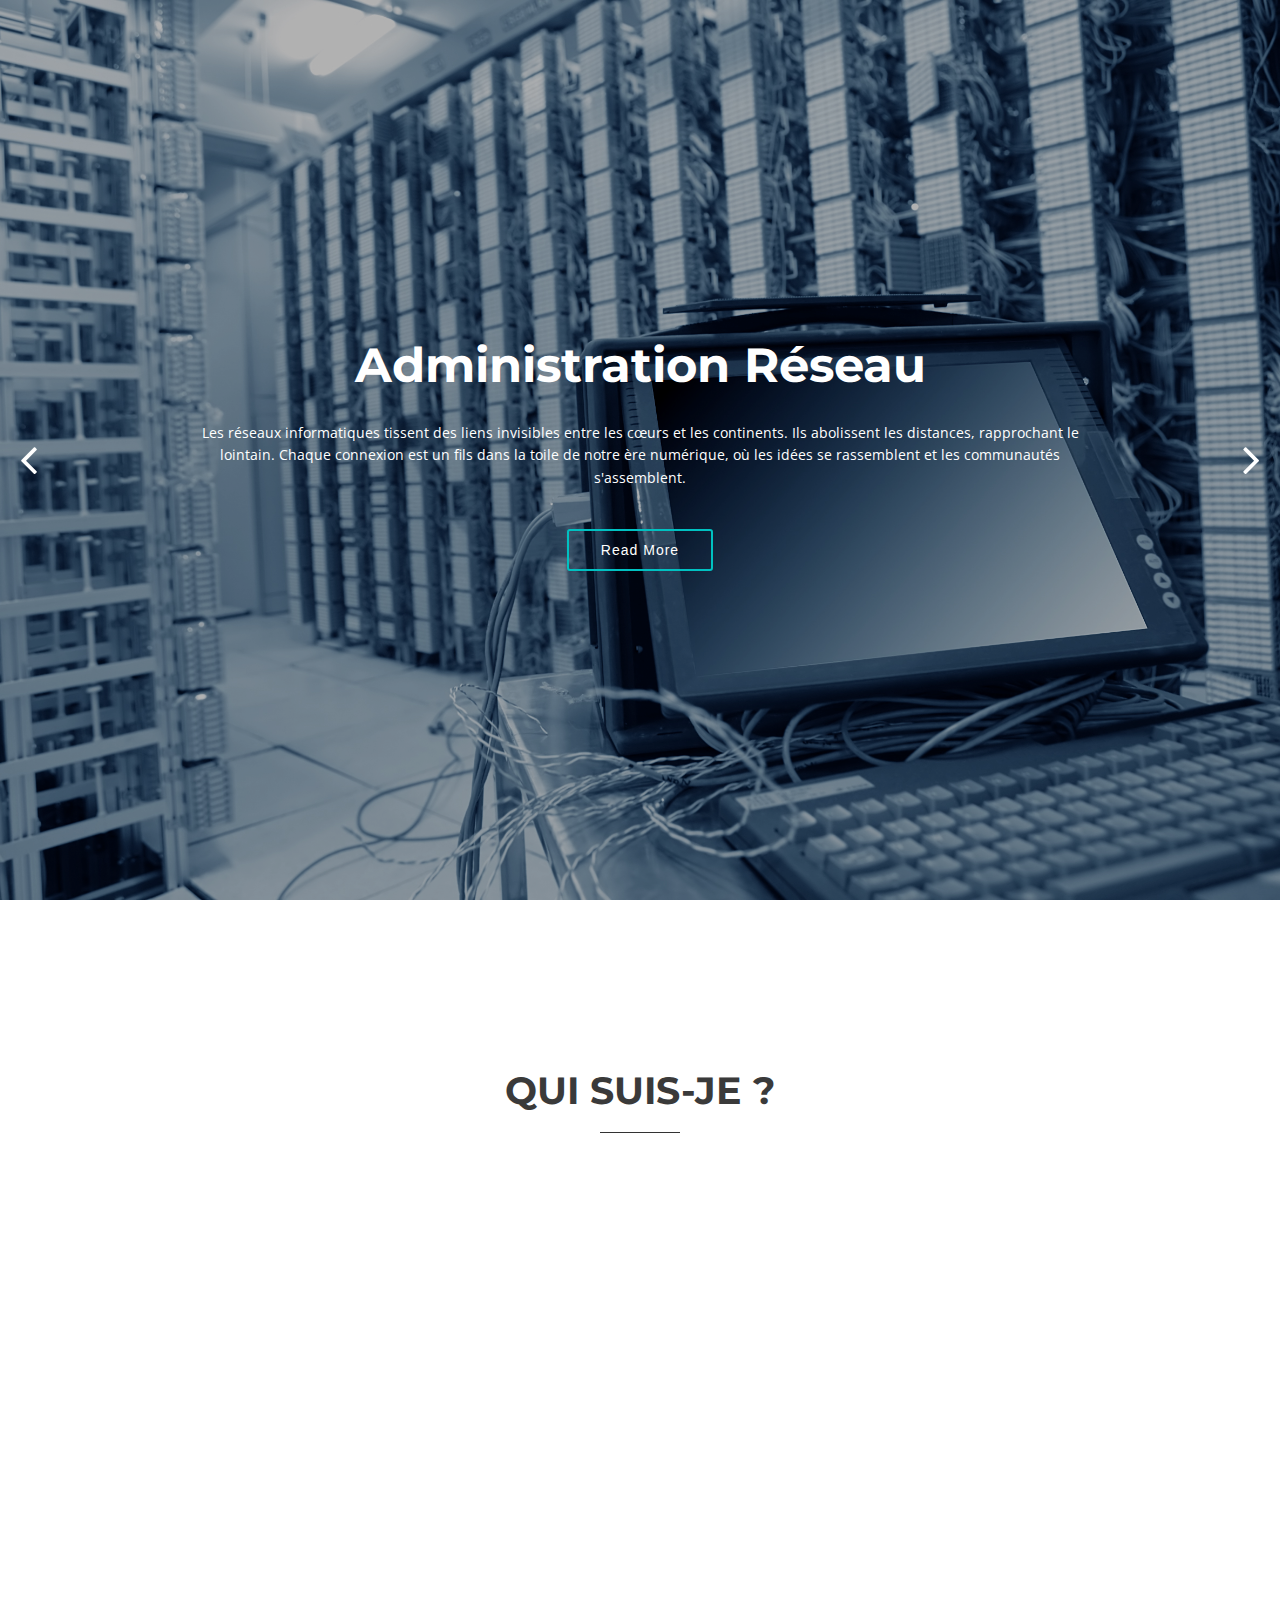
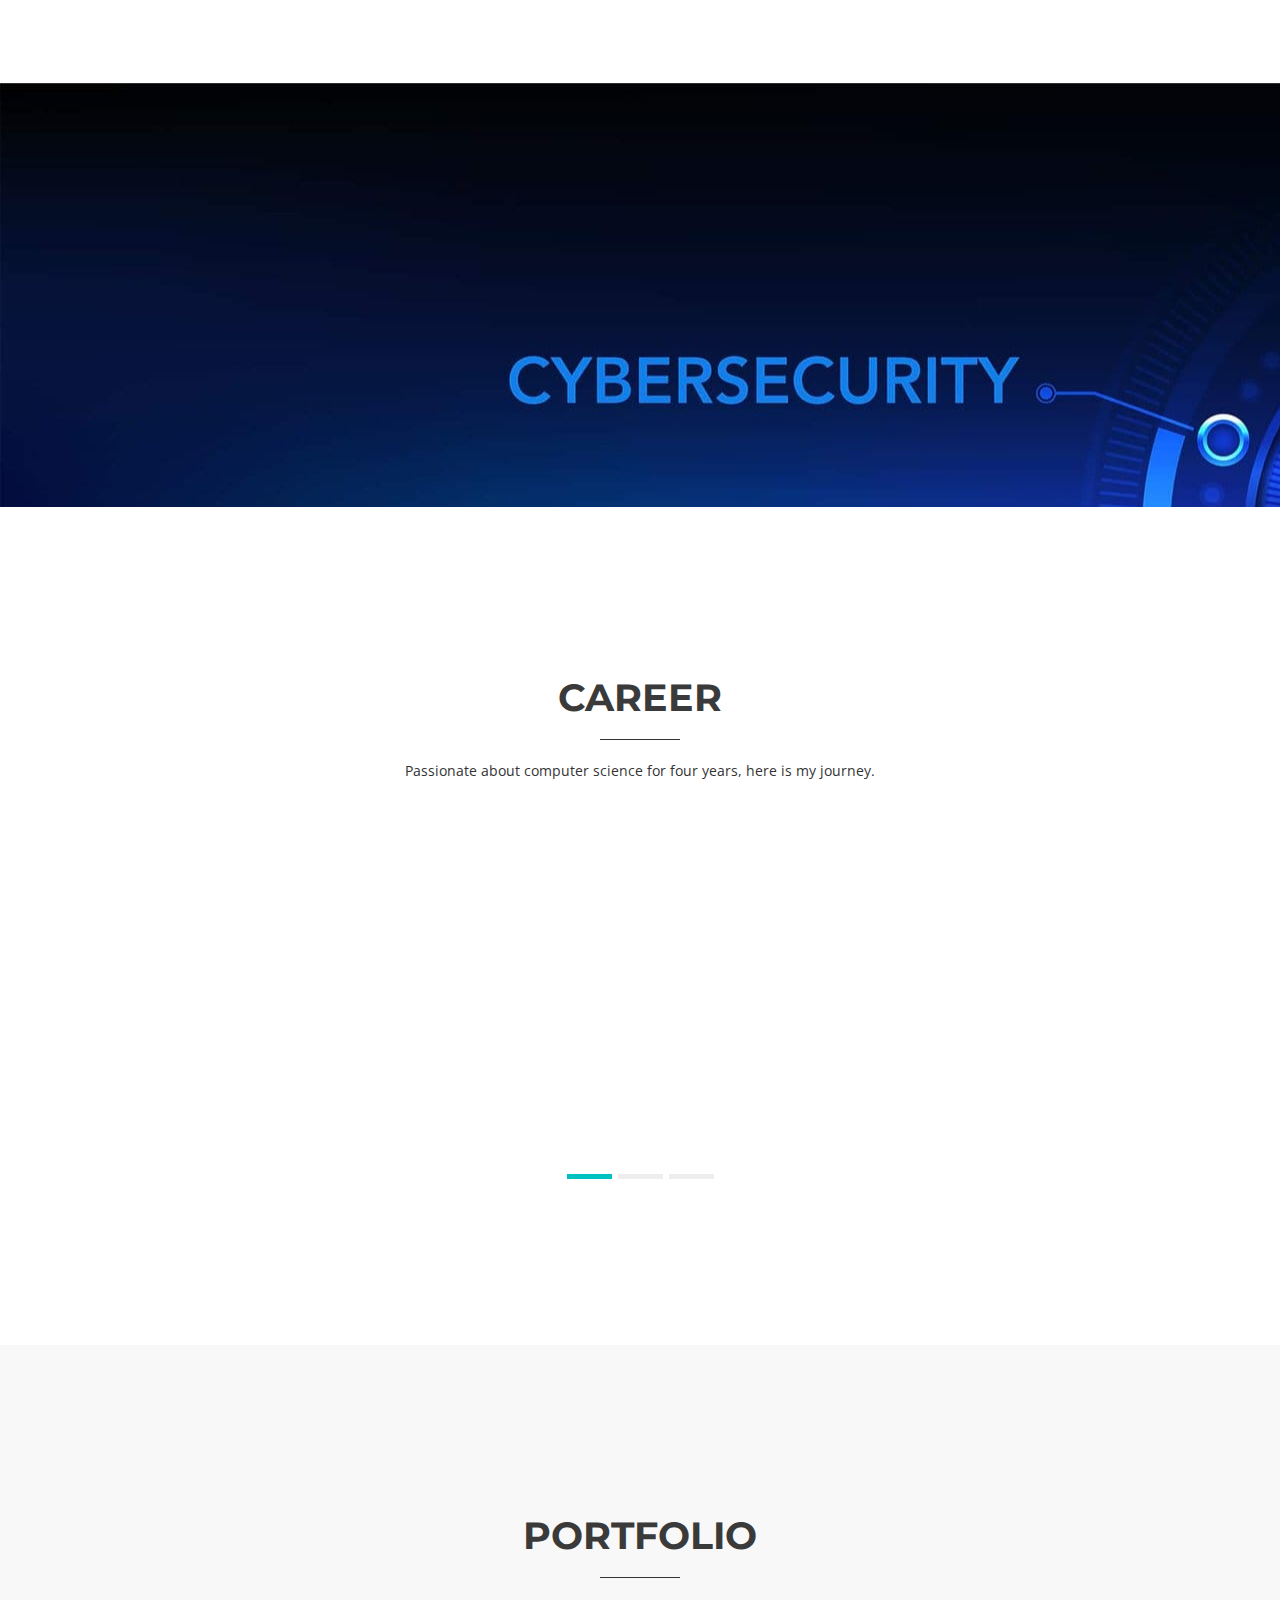
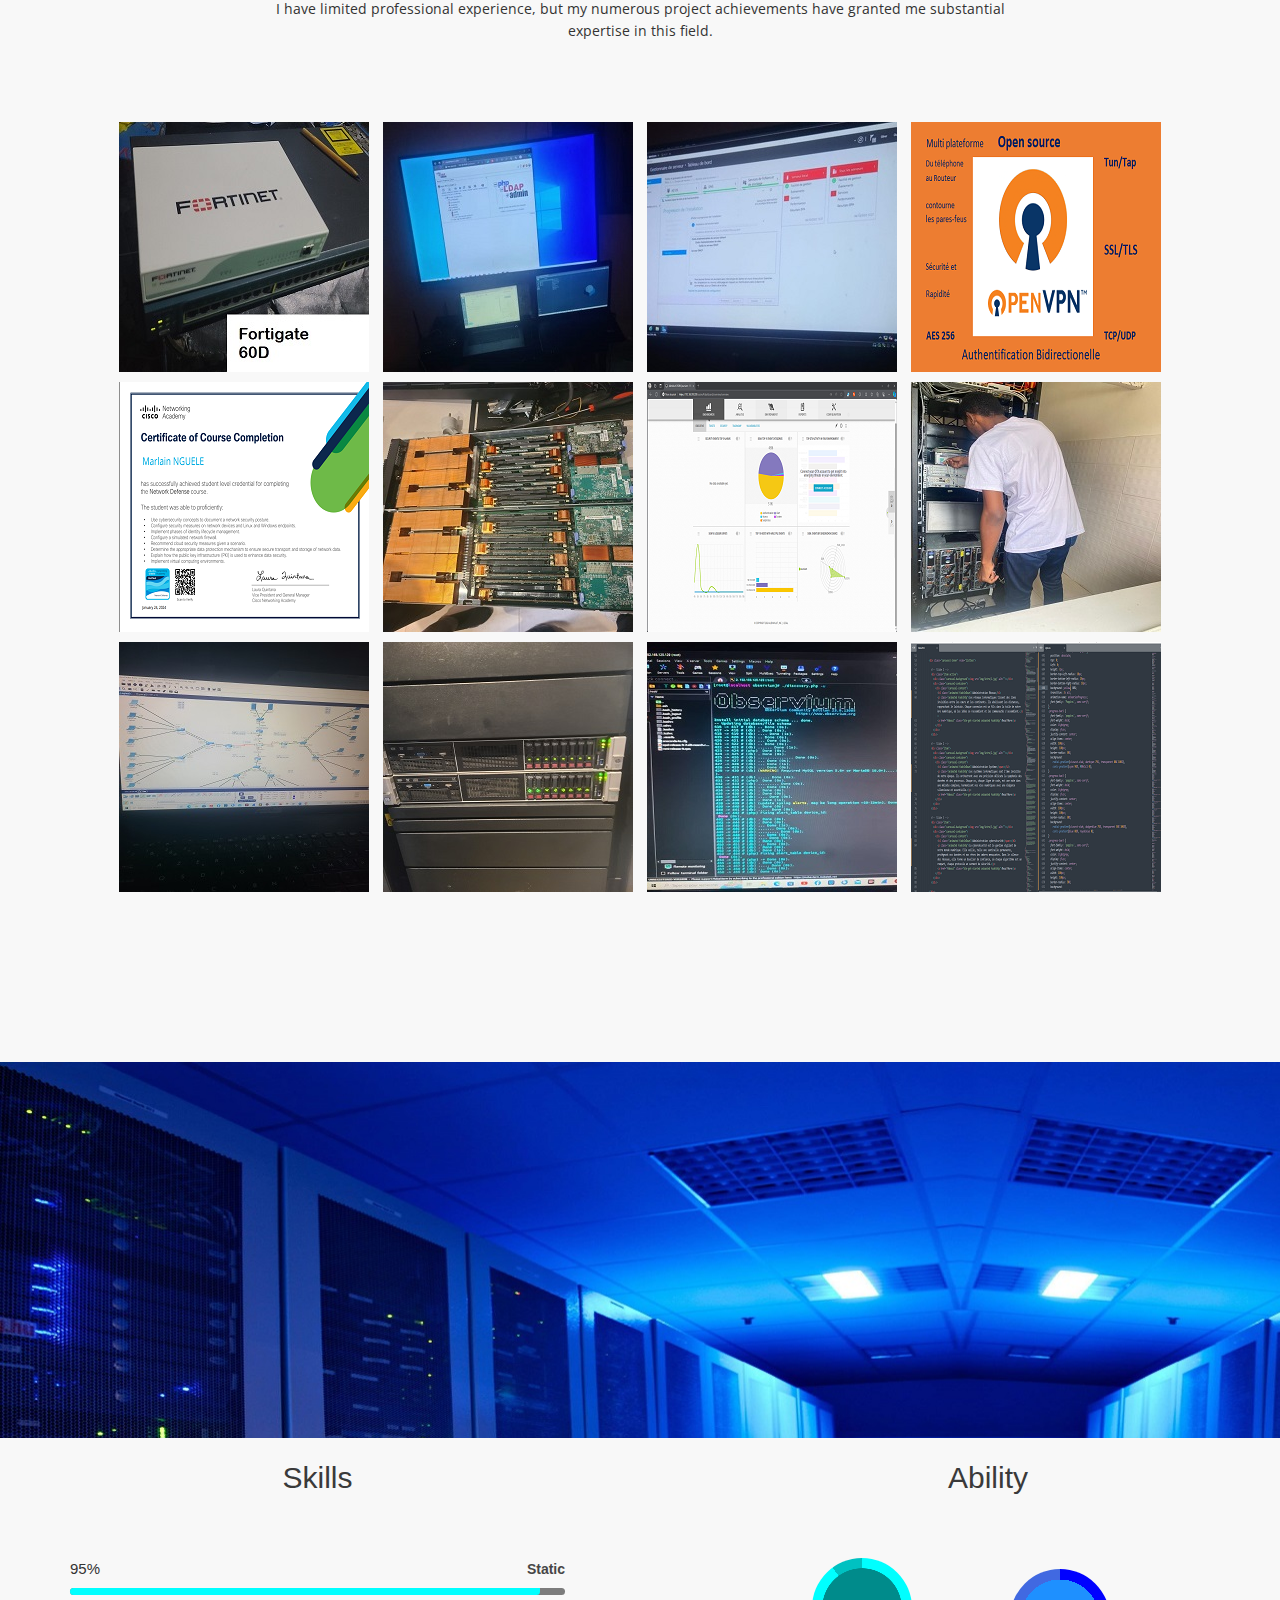
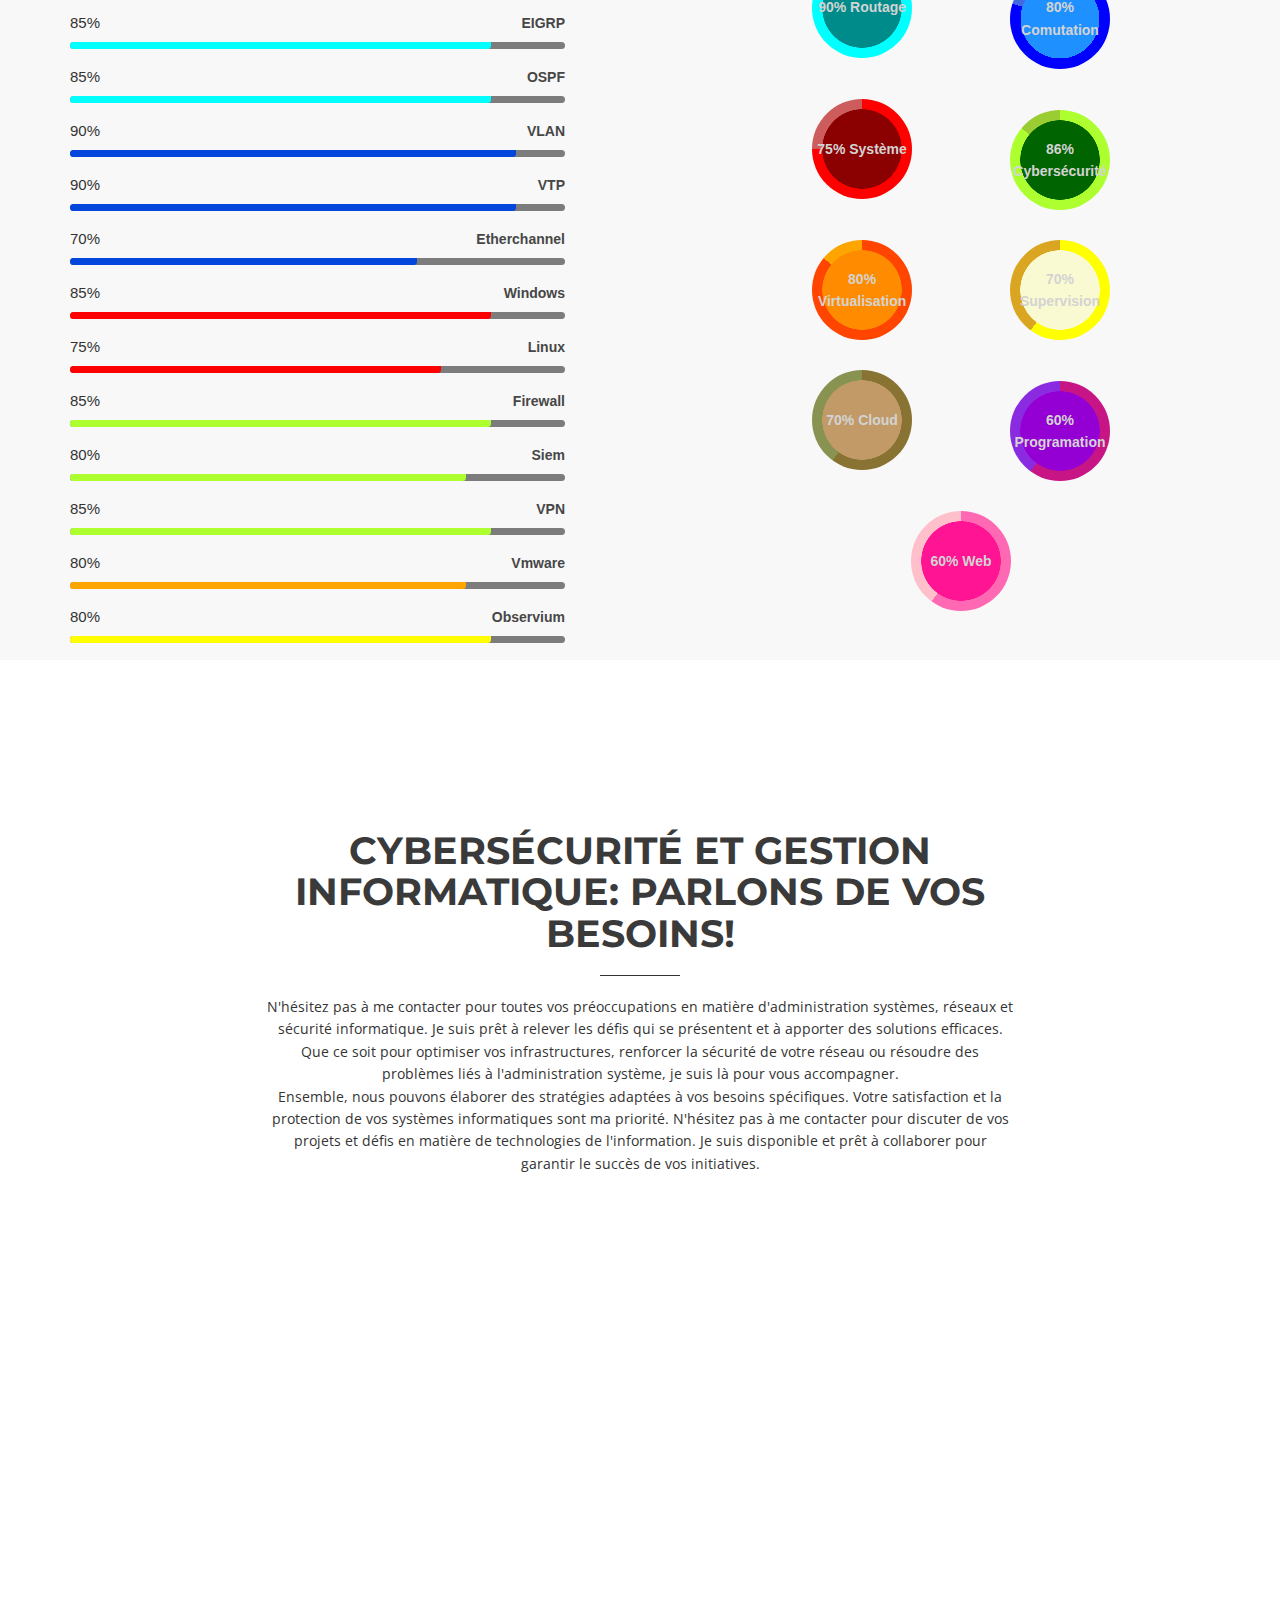
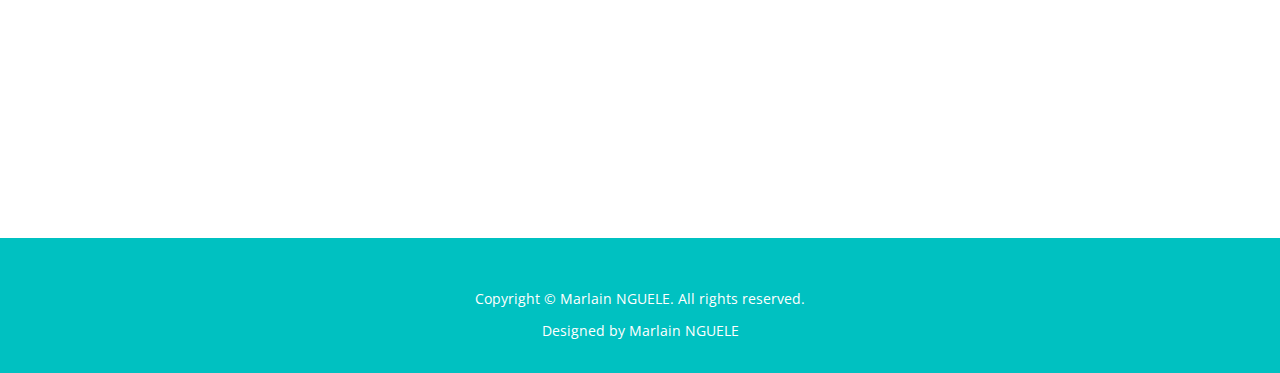
<file: index.html>
<!DOCTYPE html>
<html>

<head>
  <title>Marlain NGUELE</title>
  <meta charset="utf-8" />
  <meta content="width=device-width, initial-scale=1, maximum-scale=1, user-scalable=no" name="viewport">
  <!-- css -->
  <link href="https://fonts.googleapis.com/css?family=Montserrat:400,700|Open+Sans:400,300,700,800" rel="stylesheet" media="screen">

  <link href="css/bootstrap.min.css" rel="stylesheet" media="screen">
  <link href="css/style.css" rel="stylesheet" media="screen">
  <link href="color/default.css" rel="stylesheet" media="screen">

</head>

<body>

  <!-- Navigation -->
  <nav class="navbar navbar-default" role="navigation">
    <div class="container">
      <div class="navbar-header">
        <button type="button" class="navbar-toggle" data-toggle="collapse" data-target=".navbar-ex1-collapse">
          <span class="sr-only">Toggle nav</span>
          <span class="icon-bar"></span>
          <span class="icon-bar"></span>
          <span class="icon-bar"></span>
        </button>

        <!-- Logo text or image -->
        <a class="navbar-brand" href="index.html">Marlain NGUELE</a>

      </div>
      <div class="navigation collapse navbar-collapse navbar-ex1-collapse">
        <ul class="nav navbar-nav">
          <li class="current"><a href="#intro">Home</a></li>
          <li><a href="#about">About</a></li>
          <li><a href="#services">Career</a></li>
          <li><a href="#portfolio">Portfolio</a></li>
          <li><a href="#mh-skills">Skills</a></li>
          <li><a href="#contact">Contact</a></li>
        </ul>
      </div>
    </div>
  </nav>

  <!-- intro area -->
  <section id="intro">
    <div class="intro-container">
      <div id="introCarousel" class="carousel slide carousel-fade" data-ride="carousel">

        <div class="carousel-inner" role="listbox">

          <!-- Slide 1 -->
          <div class="item active">
            <div class="carousel-background"><img src="img/intro/1.jpg" alt=""></div>
            <div class="carousel-container">
              <div class="carousel-content">
                <h2 class="animated fadeInDown">Administration Réseau</h2>
                <p class="animated fadeInUp">Les réseaux informatiques tissent des liens invisibles entre les cœurs et les continents. Ils abolissent les distances, rapprochant le lointain. Chaque connexion est un fils dans la toile de notre ère numérique, où les idées se rassemblent et les communautés s'assemblent.</p>
                <a href="#about" class="btn-get-started animated fadeInUp">Read More</a>
              </div>
            </div>
          </div>
          
          <!-- Slide 2 -->
          <div class="item">
            <div class="carousel-background"><img src="img/intro/2.jpg" alt=""></div>
            <div class="carousel-container">
              <div class="carousel-content">
                <h2 class="animated fadeInDown">Administration Système</span></h2>
                <p class="animated fadeInUp">Les systèmes informatiques sont l'âme invisible de notre époque. Ils orchestrent avec une précision délicate la symphonie des données et des processus. Chaque os, chaque ligne de code, est une note dans une mélodie complexe, harmonisant nos vies numériques avec une élégance silencieuse et essentielle.</p>
                <a href="#about" class="btn-get-started animated fadeInUp">Read More</a>
              </div>
            </div>
          </div>

          <!-- Slide 3 -->
          <div class="item">
            <div class="carousel-background"><img src="img/intro/3.jpg" alt=""></div>
            <div class="carousel-container">
              <div class="carousel-content">
                <h2 class="animated fadeInDown">Administration cybersécurité</span></h2>
                <p class="animated fadeInUp">La cybersécurité est le gardien vigilant de notre monde numérique. Elle veille, telle une sentinelle permanente, protégeant nos données et nos rêves des ombres menaçantes. Dans le silence des réseaux, elle forme un bouclier de confiance, où chaque algorithme est un rempart, chaque protocole un serment de sécurité.</p>
                <a href="#about" class="btn-get-started animated fadeInUp">Read More</a>
              </div>
            </div>
          </div>

        </div>

        <a class="carousel-control-prev" href="#introCarousel" role="button" data-slide="prev">
          <span class="carousel-control-prev-icon fa fa-angle-left" aria-hidden="true"></span>
          <span class="sr-only">Previous</span>
        </a>

        <a class="carousel-control-next" href="#introCarousel" role="button" data-slide="next">
          <span class="carousel-control-next-icon fa fa-angle-right" aria-hidden="true"></span>
          <span class="sr-only">Next</span>
        </a>

      </div>
    </div>
  </section><!-- #intro -->

  <!-- About -->
  <section id="about" class="home-section bg-white">
    <div class="container">
      <div class="row">
        <div class="col-md-offset-2 col-md-8">
          <div class="section-heading">
            <h2>Qui suis-je ?</h2>
            <div class="heading-line"></div>
            
          </div>
        </div>
      </div>
      <div class="row wow fadeInUp">
        <div class="col-md-6 about-img">
          <img src="img/about-img.jpg" alt="">
        </div>

        <div class="col-md-6 content">
          <h2>NGUELE Francelain Marlain, administrateur réseau</h2>
          <p>
            Salut Je suis Marlain NGUELE, une personne passionnée par l'informatique. Parmi mes qualités, je mettrais en avant mon assiduité, ma persévérance, ma capacité à collaborer, ma curiosité et ma résilience. Si je devais m'identifier à un animal, ce serait le loup, en raison de ma détermination et de mon travail d'equipe.
          </p>
          <!--<h3>The quieter you become, the more you are able to hear</h3>-->
          
        </div>
      </div>
    </div>
  </section>

  <!-- Parallax 1 -->
  <section id="parallax1" class="home-section parallax" data-stellar-background-ratio="0.5">
    <div class="container">
      <div class="row">
        <div class="col-md-12">
          <div class="color-light">
            <h2 class="wow bounceInDown" data-wow-delay="0.5s">The most important thing is that it is secure.#CyberSec.</h2>
            <p class="lead wow bounceInUp" data-wow-delay="1s">A system must be available 99.999% of the time #Resilience</p>
          </div>
        </div>
      </div>
    </div>
  </section>

  <!-- Services -->
  <section id="services" class="home-section bg-white">
    <div class="container">
      <div class="row">
        <div class="col-md-offset-2 col-md-8">
          <div class="section-heading">
            <h2>Career</h2>
            <div class="heading-line"></div>
            <p>Passionate about computer science for four years, here is my journey.</p>
          </div>
        </div>
      </div>
      <div class="row">
        <div class="col-md-12">
          <div id="carousel-service" class="service carousel slide">

            <!-- slides -->
            <div class="carousel-inner">
              <div class="item active">
                <div class="row">
                  <div class="col-sm-12 col-md-offset-1 col-md-6">
                    <div class="wow bounceInLeft">
                      <h4>Baccalauréat Scientifique</h4>
                      <p>Baccalauréat Série D obtenu en 2020 au Lycée Saint Dominique de Moanda.</p>
                    </div>
                  </div>
                  <div class="col-sm-12 col-md-5">
                    <div class="screenshot wow bounceInRight">
                      <img src="img/screenshots/1.png" class="img-responsive" alt="" />
                    </div>
                  </div>
                </div>
              </div>
              <div class="item">
                <div class="row">
                  <div class="col-sm-12 col-md-offset-1 col-md-6">
                    <div class="wow bounceInLeft">
                      <h4>Dts & Licence Pro</h4>
                      <p>Mon parcours académique m'a conduit à l'Institut Nationale de la Poste, des Technologies de l'Information et de la Communication (INPTIC), où j'ai obtenu mon Diplôme de Technicien Superieur en reseau et telecomunication en 2023. Actuellement, je suis en licence professionnelle Administration et sécurité des reseaux (ASUR).
                      À l'avenir, je souhaite devenir Responsable de la Sécurité des Systèmes d’Information (RSSI)</p>
                    </div>
                  </div>
                  <div class="col-sm-12 col-md-5">
                    <div class="screenshot wow bounceInRight">
                      <img src="img/screenshots/2.png" class="img-responsive" alt="" />
                    </div>
                  </div>
                </div>
              </div>
              <div class="item">
                <div class="row">
                  <div class="col-sm-12 col-md-offset-1 col-md-6">
                    <div class="wow bounceInLeft">
                      <h4>Insertion Professionnelle</h4>
                      <p>J'ai eu l'opportunité de faire un stage académique chez ArchiSec-IT, ce qui m'a permit d'explorer et d'approfondir mes connaissances en matière de sécurité informatique. Au sein de cette entreprise dynamique, j'ai été exposé à des projets stimulants qui m'ont permis d'appliquer les concepts théoriques appris au cours de mes études. J'ai travaillé en étroite collaboration avec une équipe passionnée et compétente, ce qui a renforcé ma compréhension des stratégies de protection des systèmes et des réseaux.</p>
                    </div>
                  </div>
                  <div class="col-sm-12 col-md-5">
                    <div class="screenshot wow bounceInRight">
                      <img src="img/screenshots/3.png" class="img-responsive" alt="" />
                    </div>
                  </div>
                </div>
              </div>
            </div>

            <!-- Indicators -->
            <ol class="carousel-indicators">
              <li data-target="#carousel-service" data-slide-to="0" class="active"></li>
              <li data-target="#carousel-service" data-slide-to="1"></li>
              <li data-target="#carousel-service" data-slide-to="2"></li>
            </ol>
          </div>
        </div>
      </div>
    </div>
  </section>

  <!-- Works -->
  <section id="portfolio" class="home-section bg-gray">
    <div class="container">
      <div class="row">
        <div class="col-md-offset-2 col-md-8">
          <div class="section-heading">
            <h2>Portfolio</h2>
            <div class="heading-line"></div>
            <p>I have limited professional experience, but my numerous project achievements have granted me substantial expertise in this field.</p>
          </div>
        </div>
      </div>
      <div class="row">
        <div class="col-lg-12">

          <ul id="og-grid" class="og-grid">
            <li>
              <a href="index2.html#about" data-largesrc="img/works/1.jpg" data-title="Pare-feu" data-description="Ce projet consistait à configurer un pare-feu Fortigate pour filtrer le trafic réseau, surveiller les menaces et appliquer des règles de sécurité. L'objectif était de renforcer la sécurité du réseau d'une organisation en contrôlant les flux de données et en protégeant contre les cybermenaces.Ce projet a renforcé mes compétences en sécurité réseau, en particulier dans la configuration et la gestion des pare-feu Fortigate, la surveillance des menaces et l'application de règles de sécurité. Il démontre ma capacité à protéger les infrastructures réseau contre les menaces et à garantir la sécurité des données de l'organisation.">
                <img src="img/works/thumbs/1.jpg" alt="" />
              </a>
            </li>
            <li>
              <a href="index2.html#System" data-largesrc="img/works/2.jpg" data-title="Roundcube&LDAP" data-description="Mise en place d'un serveur de messagerie avec authentification centralisé ldap. Projet réalisé au cours du mois de decembre 2023 dans un environement virtuel avec l'outil de virtualisation vmware workstation pro et des systèmes d'exploitations sous unix à savoir Centos 9 sans interfaces graphique. Configuration de SMTP IMAP Postfix dovecot roundcube DNS OpenLDAP Et liaison de machines virtuelles dans des machinnes physique différentes">
                <img src="img/works/thumbs/2.jpg" alt="" />
              </a>
            </li>
            <li>
              <a href="index2.html#System" data-largesrc="img/works/3.jpg" data-title="Windows Server" data-description="Mise en place de Windows Server 2022 en environement virtuelle vmware workstation et hyperv. Projet réalisé en Janvier 2024 configuration de plusieur roles tels que l'active directori AD DS, le DNS le DHCP le WSUUS... de plus gestions d'utilisateur de l'annuaire création de stratégie de mot de passe et de strategie de groupe.">
                <img src="img/works/thumbs/3.jpg" alt="img01" />
              </a>
            </li>
            <li>
              <a href="index2.html#VPN" data-largesrc="img/works/4.jpg" data-title="OpenVPN" data-description="Mise en place et gestion d'un réseau privé virtuel (vpn) avec OpenVPN au cour des mois de Juin, Juillet et Août 2023. Installation et Configuration complète de la solution Openvpn, encapsulation, Chifrement interconnections avec les clients et maintient de l'architecture. Travail realisé avec plusieur vm et sous système linux ainsi que windows">
                <img src="img/works/thumbs/4.jpg" alt="img01" />
              </a>
            </li>
            <li>
              <a href="index2.html" data-largesrc="img/works/5.jpg" data-title="Network Defense" data-description="Certificat de cybersécurité obtenue sur la célèbre plateform skillforall de cisco. Certificat qui témoigne l'apprentissage de plusieur notion importante de la sécurité informatique à l'instar de la sécurité en profondeur, les pare-feu de nouvelles généraions les UTM les access control list et bien d'autres ... ">
                <img src="img/works/thumbs/5.jpg" alt="img01" />
              </a>
            </li>
            <li>
              <a href="index2.html" data-largesrc="img/works/6.jpg" data-title="Maintenance Informatique" data-description="Le projet de maintenance informatique visait à assurer le bon fonctionnement des systèmes informatiques d'une organisation en effectuant des tâches de diagnostic, de réparation, de mise à jour et de prévention des problèmes techniques. Ce projet a renforcé mes compétences en maintenance informatique, en diagnostic de problèmes et en optimisation des systèmes, tout en améliorant ma capacité à fournir un support technique et une formation efficace aux utilisateurs.">
                <img src="img/works/thumbs/6.jpg" alt="img01" />
              </a>
            </li>
            <li>
              <a href="index2.html#services" data-largesrc="img/works/7.jpg" data-title="SIEM" data-description="Le projet consistait à installer et configurer un SIEM (Security Information and Event Management) open source, en particulier AlienVault OSSIM il a renforcé mes compétences en gestion de la sécurité informatique, en particulier dans l'utilisation de solutions SIEM pour la détection et la réponse aux incidents. Il démontre ma capacité à configurer et à gérer des systèmes complexes pour assurer la sécurité des infrastructures informatiques..">
                <img src="img/works/thumbs/7.jpg" alt="img01" />
              </a>
            </li>
            <li>
              <a href="index2.html" data-largesrc="img/works/8.jpg" data-title="Câblage" data-description="Ce projet avait pour objectif la réalisation et la connexion de câbles réseau RJ45, afin d'assurer des connexions réseau fiables et performantes. Ces travaux ont été effectués dans un contexte pratique pour déployer et maintenir l'infrastructure réseau d'une entreprise. Il a renforcé mes compétences pratiques en câblage réseau, démontrant ma capacité à installer et maintenir des infrastructures réseau robustes et efficaces au niveau 1 du modèle osi.">
                <img src="img/works/thumbs/8.jpg" alt="img01" />
              </a>
            </li>
            <li>
              <a href="index2.html#Reseau" data-largesrc="img/works/9.jpg" data-title="Lab Interconnexion" data-description="Dans ce projet purement reseau il était question de configurer plusieurs protocole de routage (Static, Ospf, Eigrp, Bgp). De plus les deux protocoles internet ont été utilisé (Ipv4 et ipv6). Au niveau 2, plusieurs switchs ainsi que d'autres protocole (Vtp Etherchannel Spanning tree). Réaliser sur le logiciel packet tracert de cisco. ">
                <img src="img/works/thumbs/9.jpg" alt="img01" />
              </a>
            </li>
            <li>
              <a href="index2.html#Virtualisation" data-largesrc="img/works/10.jpg" data-title="Virtualisation" data-description="Le projet de virtualisation, réalisé au sein de QSM Technologie, avait pour objectif de maîtriser la gestion de l'infrastructure de virtualisation avec vSphere. J'ai pris en main la gestion des clusters et des hôtes ESXi, ainsi que la création et la suppression de machines virtuelles. Ce projet m'a permis de développer des compétences avancées en virtualisation, en particulier avec vSphere. J'ai acquis une expérience précieuse en gestion de clusters, en administration d'hôtes ESXi et en configuration de réseaux virtuels, démontrant ainsi ma capacité à gérer efficacement une infrastructure de virtualisation complexe.






">
                <img src="img/works/thumbs/10.jpg" alt="img01" />
              </a>
            </li>
            <li>
              <a href="index2.html#System" data-largesrc="img/works/11.jpg" data-title="Supervision" data-description="Observium est un outil de supervision. Au cours de ce projet j'ai eu à faire l'installation, le déploiement et le maintient de la solution. ">
                <img src="img/works/thumbs/11.jpg" alt="img01" />
              </a>
            </li>
            <li>
              <a href="#" data-largesrc="img/works/12.jpg" data-title="Mon portfolio" data-description="Réalisation de ce portfolio. Compétences utilisées: html, css php, javascript.">
                <img src="img/works/thumbs/12.jpg" alt="img01" />
              </a>
            </li>
          </ul>

        </div>
      </div>
    </div>
  </section>

  <!-- Parallax 2 -->
  <section id="parallax2" class="home-section parallax" data-stellar-background-ratio="0.5">
    <div class="container">
      <div class="row">
        <div class="col-md-12">
          <h2 class="wow bounceInDown" data-wow-delay="0.5s" style="color: white;">Details are the key for perfection</h2>
        </div>
      </div>
    </div>
  </section>

  <!-- Team -->
  <section id="mh-skills" class="mh-skills">
    <div class="container">
      <div class="row">
        <div class="col-sm-12 col-md-6">
          <div class="mh-skills-inner">
            <div class="mh-professionnal-skill">
              <h3> Skills</h3>
              <div class="each-skills">
                <div class="candidatos">
                  <div class="parcial">
                    <div class="info">
                      <div class="name">Static</div>
                      <div class="percetage-num">95%</div>
                    </div>
                    <div class="progressBar">
                      <div class="percetagegem1" style="width: 95%;"></div>
                    </div>
                  </div>
                </div>
                <div class="candidatos">
                  <div class="parcial">
                    <div class="info">
                      <div class="name">EIGRP</div>
                      <div class="percetage-num">85%</div>
                    </div>
                    <div class="progressBar">
                      <div class="percetagegem1" style="width: 85%;"></div>
                    </div>
                  </div>
                </div>
                <div class="candidatos">
                  <div class="parcial">
                    <div class="info">
                      <div class="name">OSPF</div>
                      <div class="percetage-num">85%</div>
                    </div>
                    <div class="progressBar">
                      <div class="percetagegem1" style="width: 85%;"></div>
                    </div>
                  </div>
                </div>
                <div class="candidatos">
                  <div class="parcial">
                    <div class="info">
                     <div class="name">VLAN</div>
                     <div class="percetage-num">90%</div>
                    </div>
                    <div class="progressBar">
                      <div class="percetagegem2" style="width: 90%;"></div>
                    </div>
                  </div>
                </div>
                <div class="candidatos">
                  <div class="parcial">
                    <div class="info">
                     <div class="name">VTP</div>
                     <div class="percetage-num">90%</div>
                    </div>
                    <div class="progressBar">
                      <div class="percetagegem2" style="width: 90%;"></div>
                    </div>
                  </div>
                </div>
                <div class="candidatos">
                  <div class="parcial">
                    <div class="info">
                     <div class="name">Etherchannel</div>
                     <div class="percetage-num">70%</div>
                    </div>
                    <div class="progressBar">
                      <div class="percetagegem2" style="width: 70%;"></div>
                    </div>
                  </div>
                </div>
                <div class="candidatos">
                     <div class="parcial">
                      <div class="info">
                      <div class="name">Windows</div>
                      <div class="percetage-num">85%</div>
                      </div>
                     <div class="progressBar">
                      <div class="percetagegem" style="width: 85%;"></div>
                    </div>
                  </div>
                </div>
                <div class="candidatos">
                     <div class="parcial">
                      <div class="info">
                      <div class="name">Linux</div>
                      <div class="percetage-num">75%</div>
                      </div>
                     <div class="progressBar">
                      <div class="percetagegem" style="width: 75%;"></div>
                    </div>
                  </div>
                </div>
                <div class="candidatos">
                  <div class="parcial">
                    <div class="info">
                   <div class="name">Firewall</div>
                   <div class="percetage-num">85%</div>
                    </div>
                    <div class="progressBar">
                      <div class="percetagegem3" style="width: 85%;"></div>
                    </div>
                    </div>
                  </div>
                  <div class="candidatos">
                  <div class="parcial">
                    <div class="info">
                   <div class="name">Siem</div>
                   <div class="percetage-num">80%</div>
                    </div>
                    <div class="progressBar">
                      <div class="percetagegem3" style="width: 80%;"></div>
                    </div>
                    </div>
                    </div>
                  <div class="candidatos">
                  <div class="parcial">
                    <div class="info">
                   <div class="name">VPN</div>
                   <div class="percetage-num">85%</div>
                    </div>
                    <div class="progressBar">
                      <div class="percetagegem3" style="width: 85%;"></div>
                    </div>
                    </div>
                    </div>
                    <div class="candidatos">
                  <div class="parcial">
                    <div class="info">
                   <div class="name">Vmware</div>
                   <div class="percetage-num">80%</div>
                    </div>
                    <div class="progressBar">
                      <div class="percetagegem4" style="width: 80%;"></div>
                    </div>
                    </div>
                    </div>
                    <div class="candidatos">
                  <div class="parcial">
                    <div class="info">
                   <div class="name">Observium</div>
                   <div class="percetage-num">80%</div>
                    </div>
                    <div class="progressBar">
                      <div class="percetagegem5" style="width: 85%;"></div>
                    </div>
                    </div>
                    </div>
              </div>
            </div>
          </div>
        </div>

        <div class="col-sm-12 col-md-6">
          <div class="mh-professionnal-skills">
            <h3>Ability</h3>
            <ul class="mh-professionnal-progress">
              <li>
                <div class="progress-bar1">90% Routage
                  <progress value="90" min="0" max="100" style="visibility:hidden;height:0;width:0;">90%</progress>
                </div>
              </li>

              <li>
                <div class="progress-bar2">80% Comutation
                  <progress value="80" min="0" max="100" style="visibility:hidden;height:0;width:0;">80%</progress>
                </div>
              </li>

              <li>
                <div class="progress-bar3">75% Système
                  <progress value="75" min="0" max="100" style="visibility:hidden;height:0;width:0;">75%</progress>
                </div>
              </li>

              <li>
                <div class="progress-bar4">86% Cybersécurité
                  <progress value="89" min="0" max="100" style="visibility:hidden;height:0;width:0;">86%</progress>
                </div>
              </li>
              <li>
                <div class="progress-bar5">80% Virtualisation
                  <progress value="89" min="0" max="100" style="visibility:hidden;height:0;width:0;">70%</progress>
                </div>
              </li>
              <li>
                <div class="progress-bar8">70% Supervision
                  <progress value="89" min="0" max="100" style="visibility:hidden;height:0;width:0;">70%</progress>
                </div>
              </li>
              <li>
                <div class="progress-bar9">70% Cloud
                  <progress value="89" min="0" max="100" style="visibility:hidden;height:0;width:0;">70%</progress>
                </div>
              </li>
              <li>
                <div class="progress-bar6">60% Programation
                  <progress value="89" min="0" max="100" style="visibility:hidden;height:0;width:0;">60%</progress>
                </div>
              </li>
               <li>
                <div class="progress-bar7">60% Web
                  <progress value="60" min="0" max="100" style="visibility:hidden;height:0;width:0;">60%</progress>
                </div>
              </li>
            </ul>
          </div>
        </div>

      </div>
    </div>

  </div>
  </section>

  <!-- Contact -->
  <section id="contact" class="home-section bg-white">
    <div class="container">
      <div class="row">
        <div class="col-md-offset-2 col-md-8">
          <div class="section-heading">
            <h2>Cybersécurité et Gestion Informatique: Parlons de Vos Besoins!</h2>
            <div class="heading-line"></div>
            <p>
        N'hésitez pas à me contacter pour toutes vos préoccupations en matière d'administration systèmes, réseaux et sécurité informatique. Je suis prêt à relever les défis qui se présentent et à apporter des solutions efficaces. Que ce soit pour optimiser vos infrastructures, renforcer la sécurité de votre réseau ou résoudre des problèmes liés à l'administration système, je suis là pour vous accompagner.  
        <br />Ensemble, nous pouvons élaborer des stratégies adaptées à vos besoins spécifiques. Votre satisfaction et la protection de vos systèmes informatiques sont ma priorité. N'hésitez pas à me contacter pour discuter de vos projets et défis en matière de technologies de l'information. Je suis disponible et prêt à collaborer pour garantir le succès de vos initiatives.</p>
          </div>
        </div>
      </div>
  </section>

  <!-- Bottom widget -->
  <section id="bottom-widget" class="home-section bg-white">
    <div class="container">
      <div class="row">
        <div class="col-md-4">
          <div class="contact-widget wow bounceInLeft">
            <i class="fa fa-map-marker fa-4x"></i>
            <h5>Localisation</h5>
            <p>
              Nyali Beau Séjour<br />Libreville 5iem arrondissement
            </p>
          </div>
        </div>
        <div class="col-md-4">
          <div class="contact-widget wow bounceInUp">
            <i class="fa fa-phone fa-4x"></i>
            <h5>Téléphone</h5>
            <p>
              +241 076 43 19 21<br>

            </p>
          </div>
        </div>
        <div class="col-md-4">
          <div class="contact-widget wow bounceInRight">
            <i class="fa fa-envelope fa-4x"></i>
            <h5>Email</h5>
            <p>
              marlainnguele3@gmail.com<br />marlainnguele2@gmail.com
            </p>
          </div>
        </div>
      </div>

    </div>
  </section>

  <!-- Footer -->
  <footer>
    <div class="container">
      <div class="row">
        <div class="col-md-12">
          <p>Copyright &copy; Marlain NGUELE. All rights reserved.</p>
          <div class="credits">
            Designed by <a href="#intro">Marlain NGUELE</a>
          </div>
        </div>
      </div>
    </div>
  </footer>

  <a href="#" class="back-to-top"><i class="fa fa-chevron-up"></i></a>

  <!-- js -->
  <script src="js/jquery.js"></script>
  <script src="js/bootstrap.min.js"></script>
  <script src="js/wow.min.js"></script>
  <script src="js/jquery.scrollTo.min.js"></script>
  <script src="js/jquery.nav.js"></script>
  <script src="js/modernizr.custom.js"></script>
  <script src="js/grid.js"></script>
  <script src="js/stellar.js"></script>
  <!-- Contact Form JavaScript File -->
  <script src="contactform/contactform.js"></script>

  <!-- Template Custom Javascript File -->
  <script src="js/custom.js"></script>

</body>

</html>
</file>
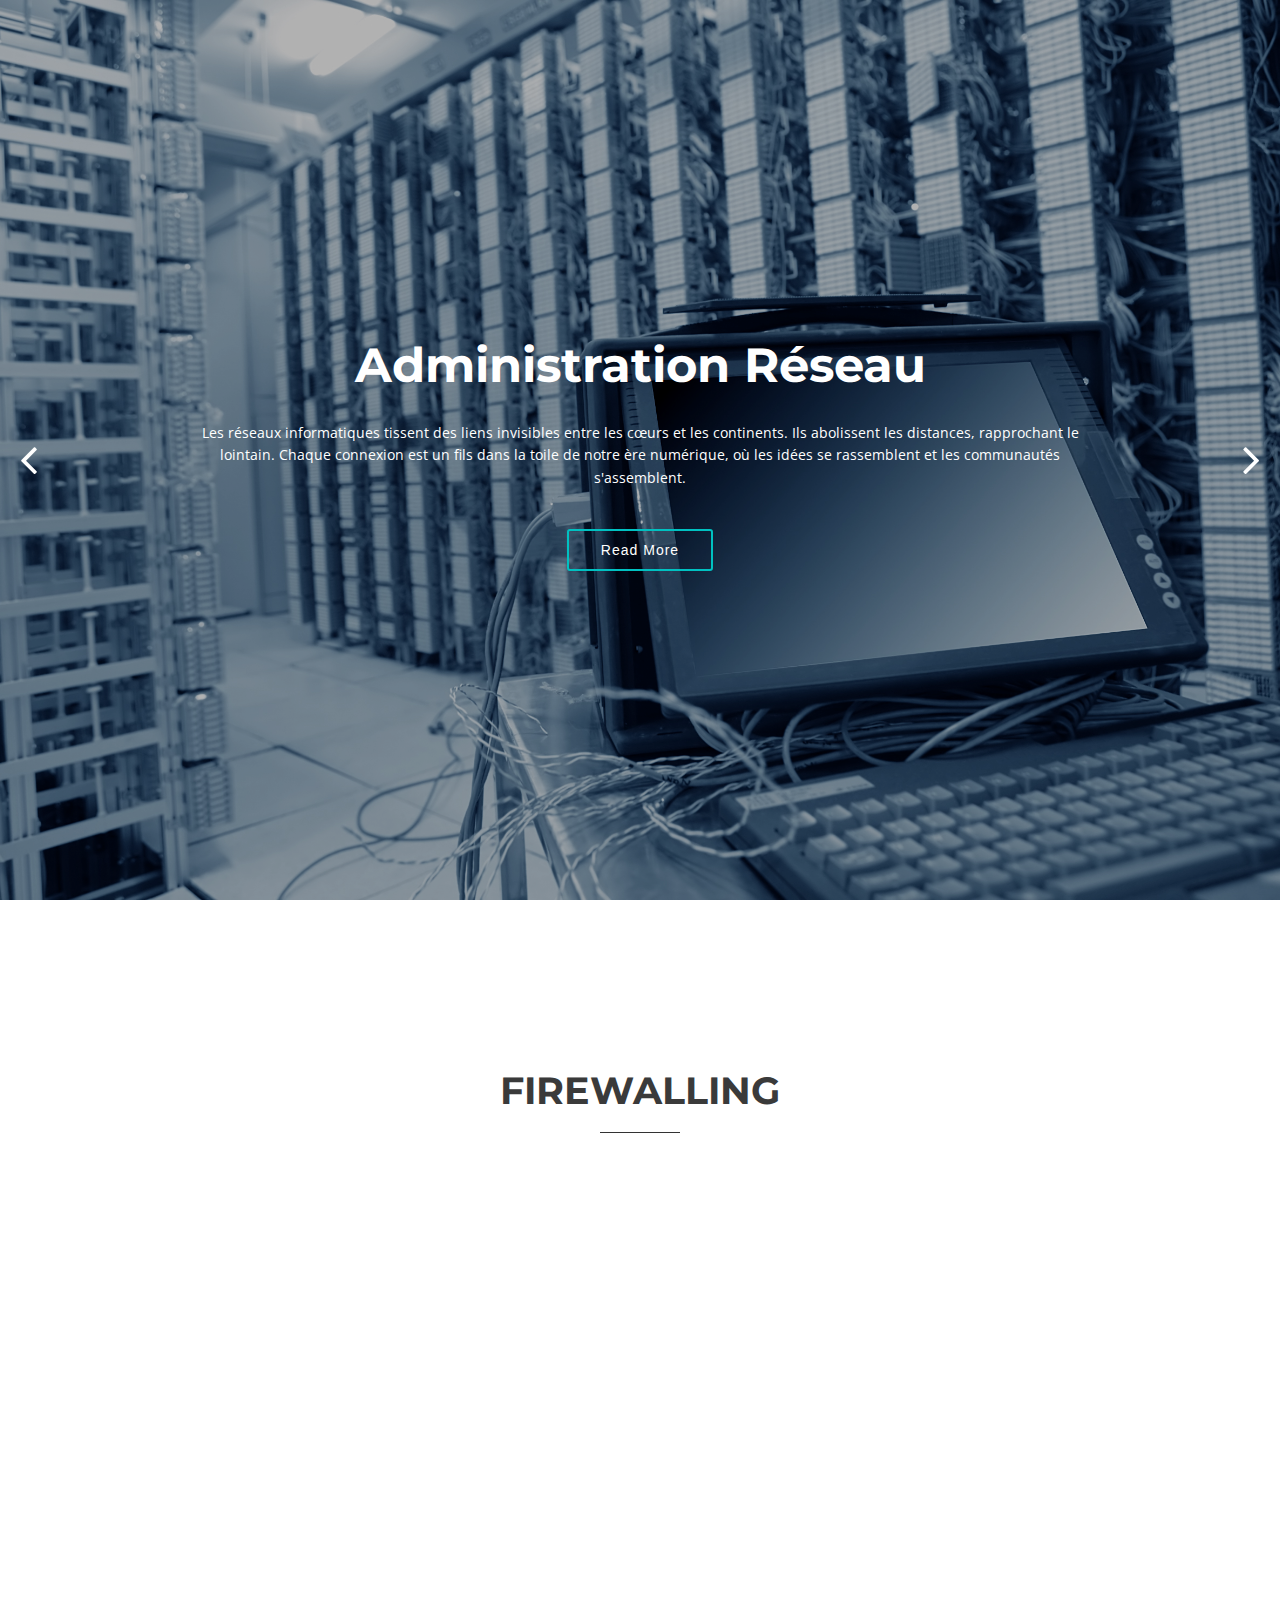
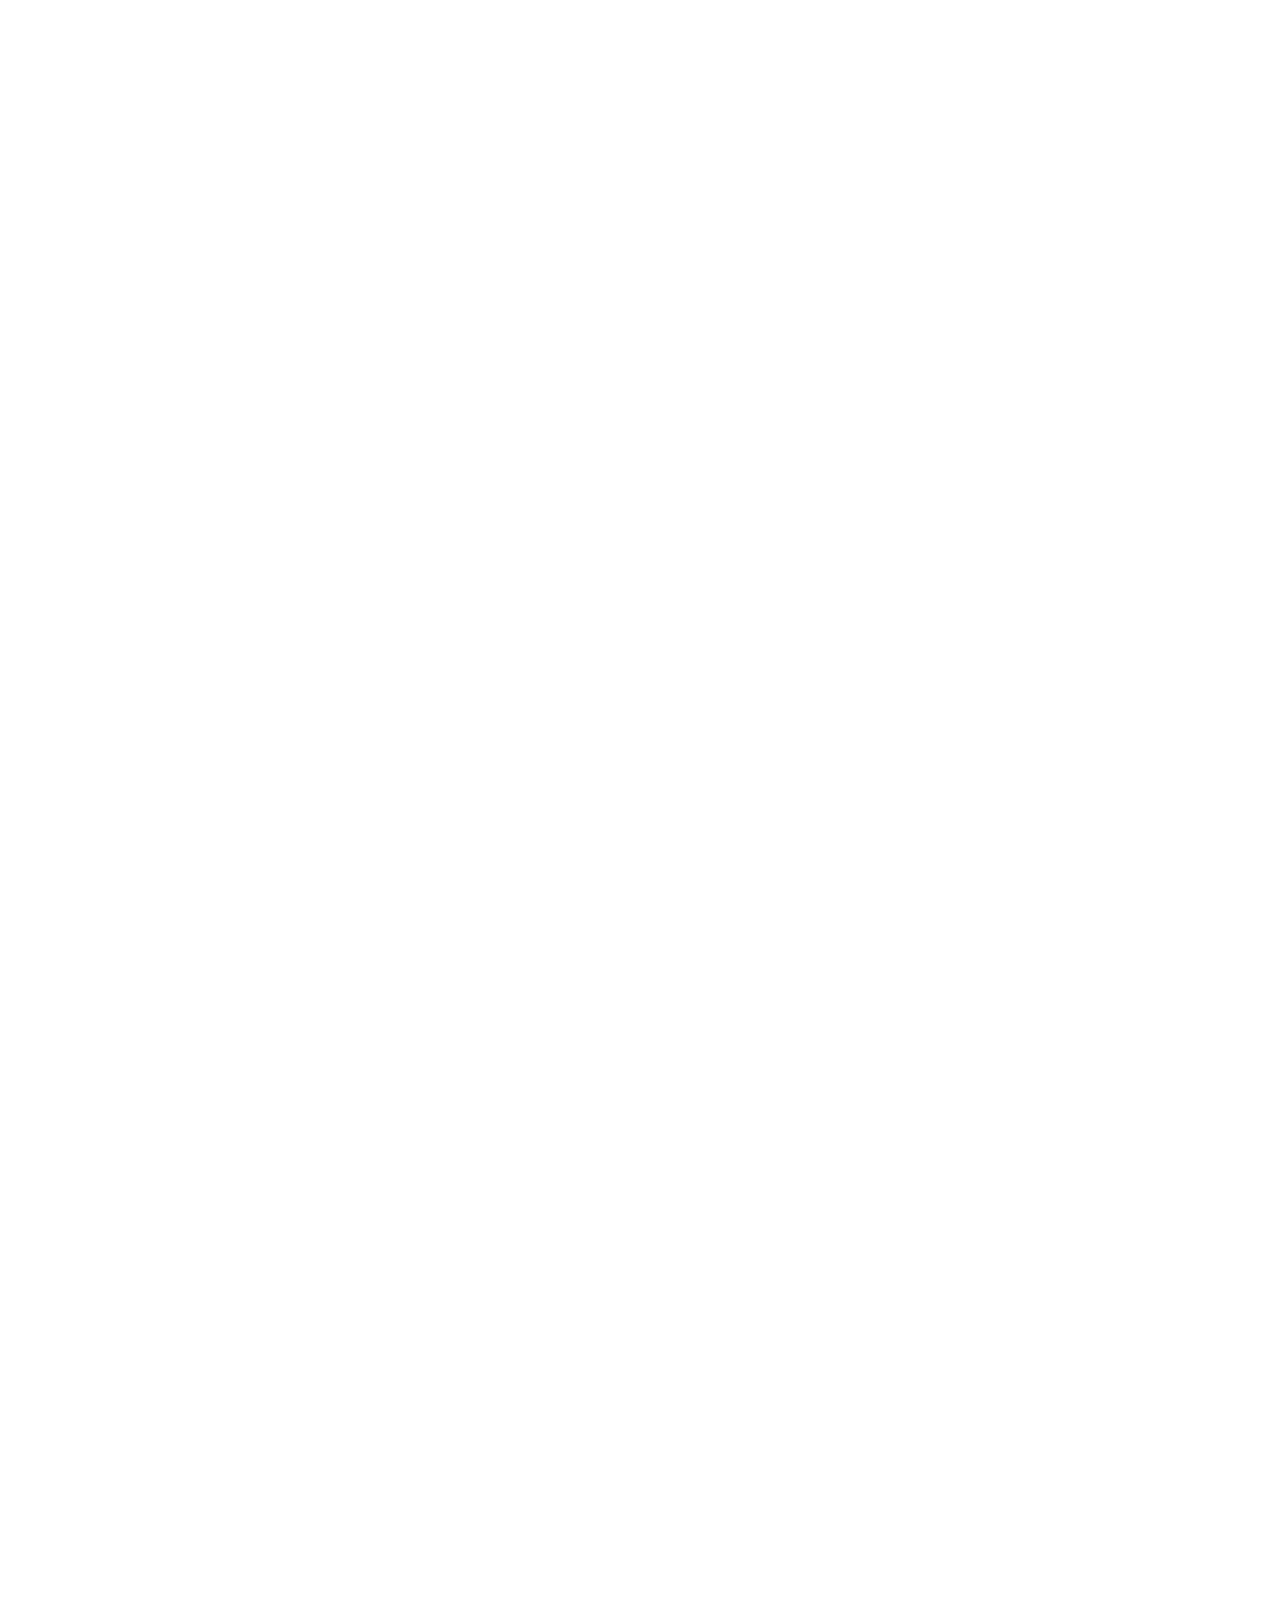
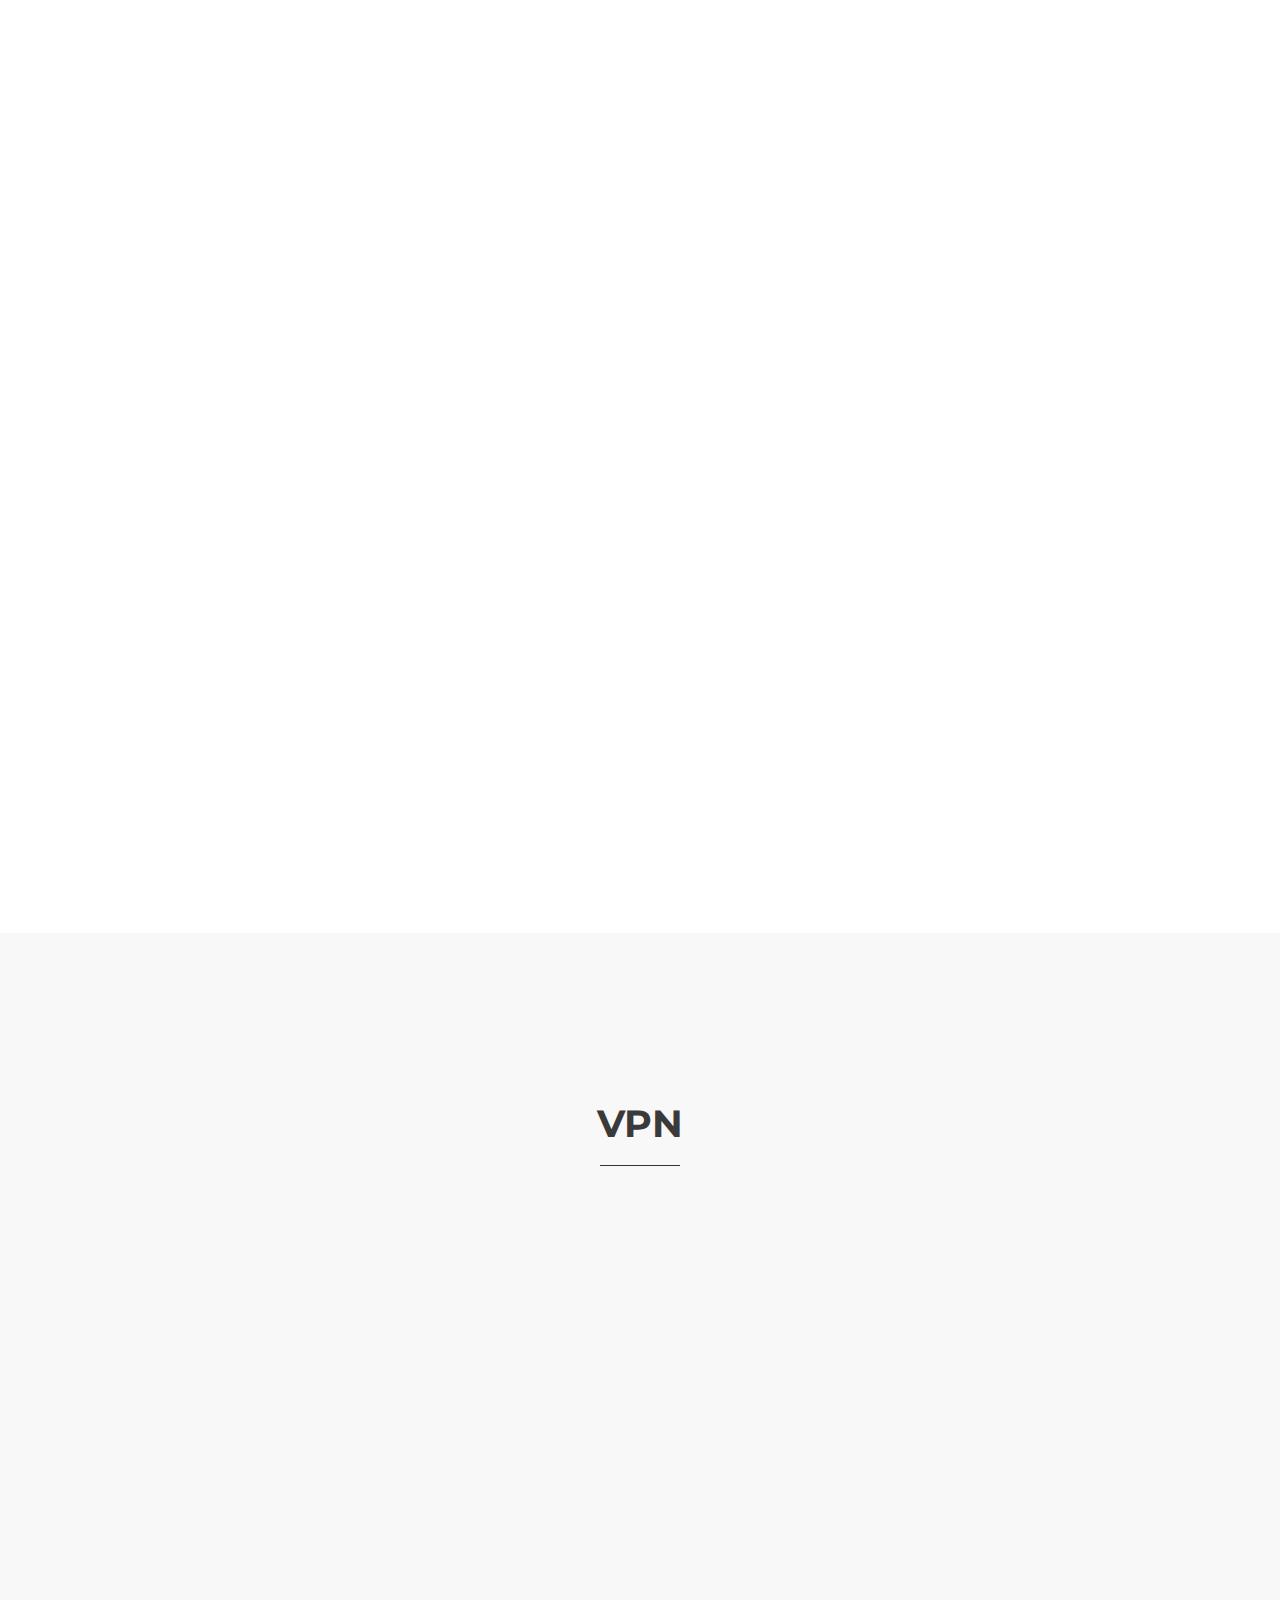
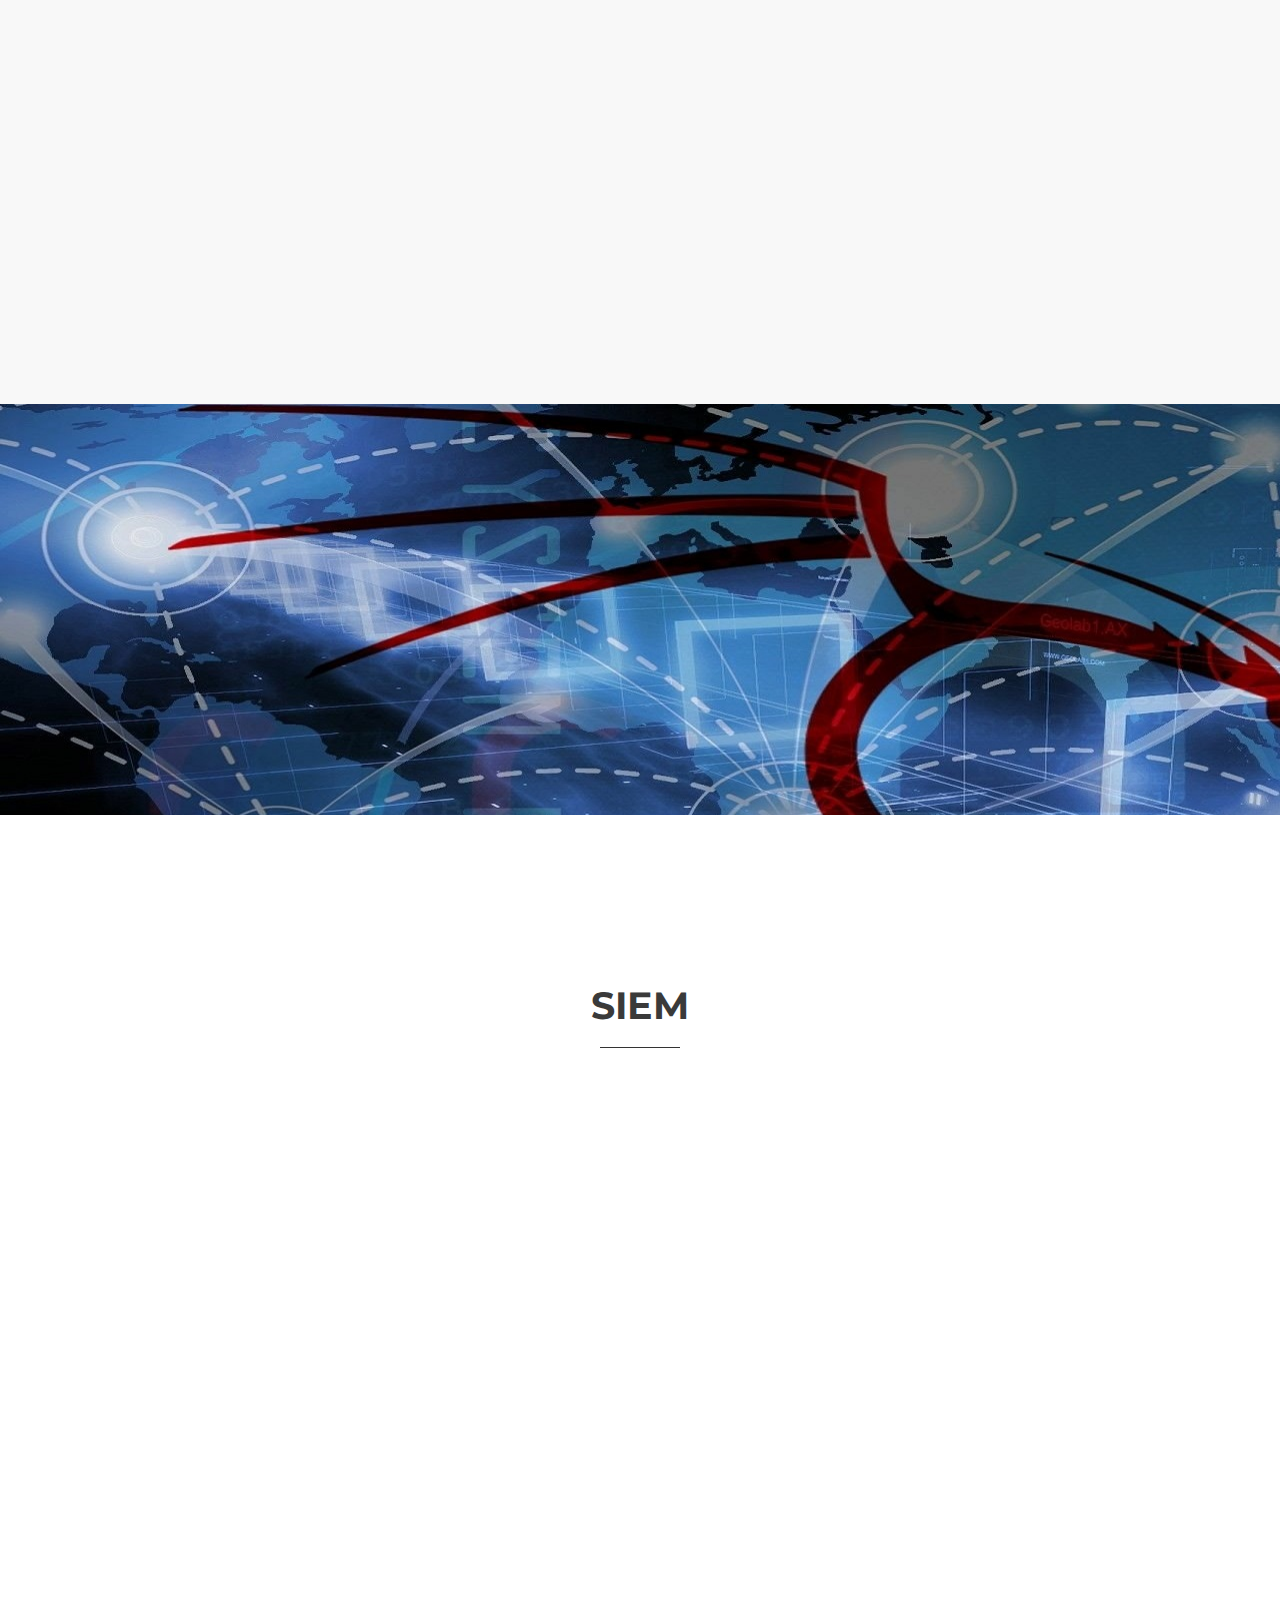
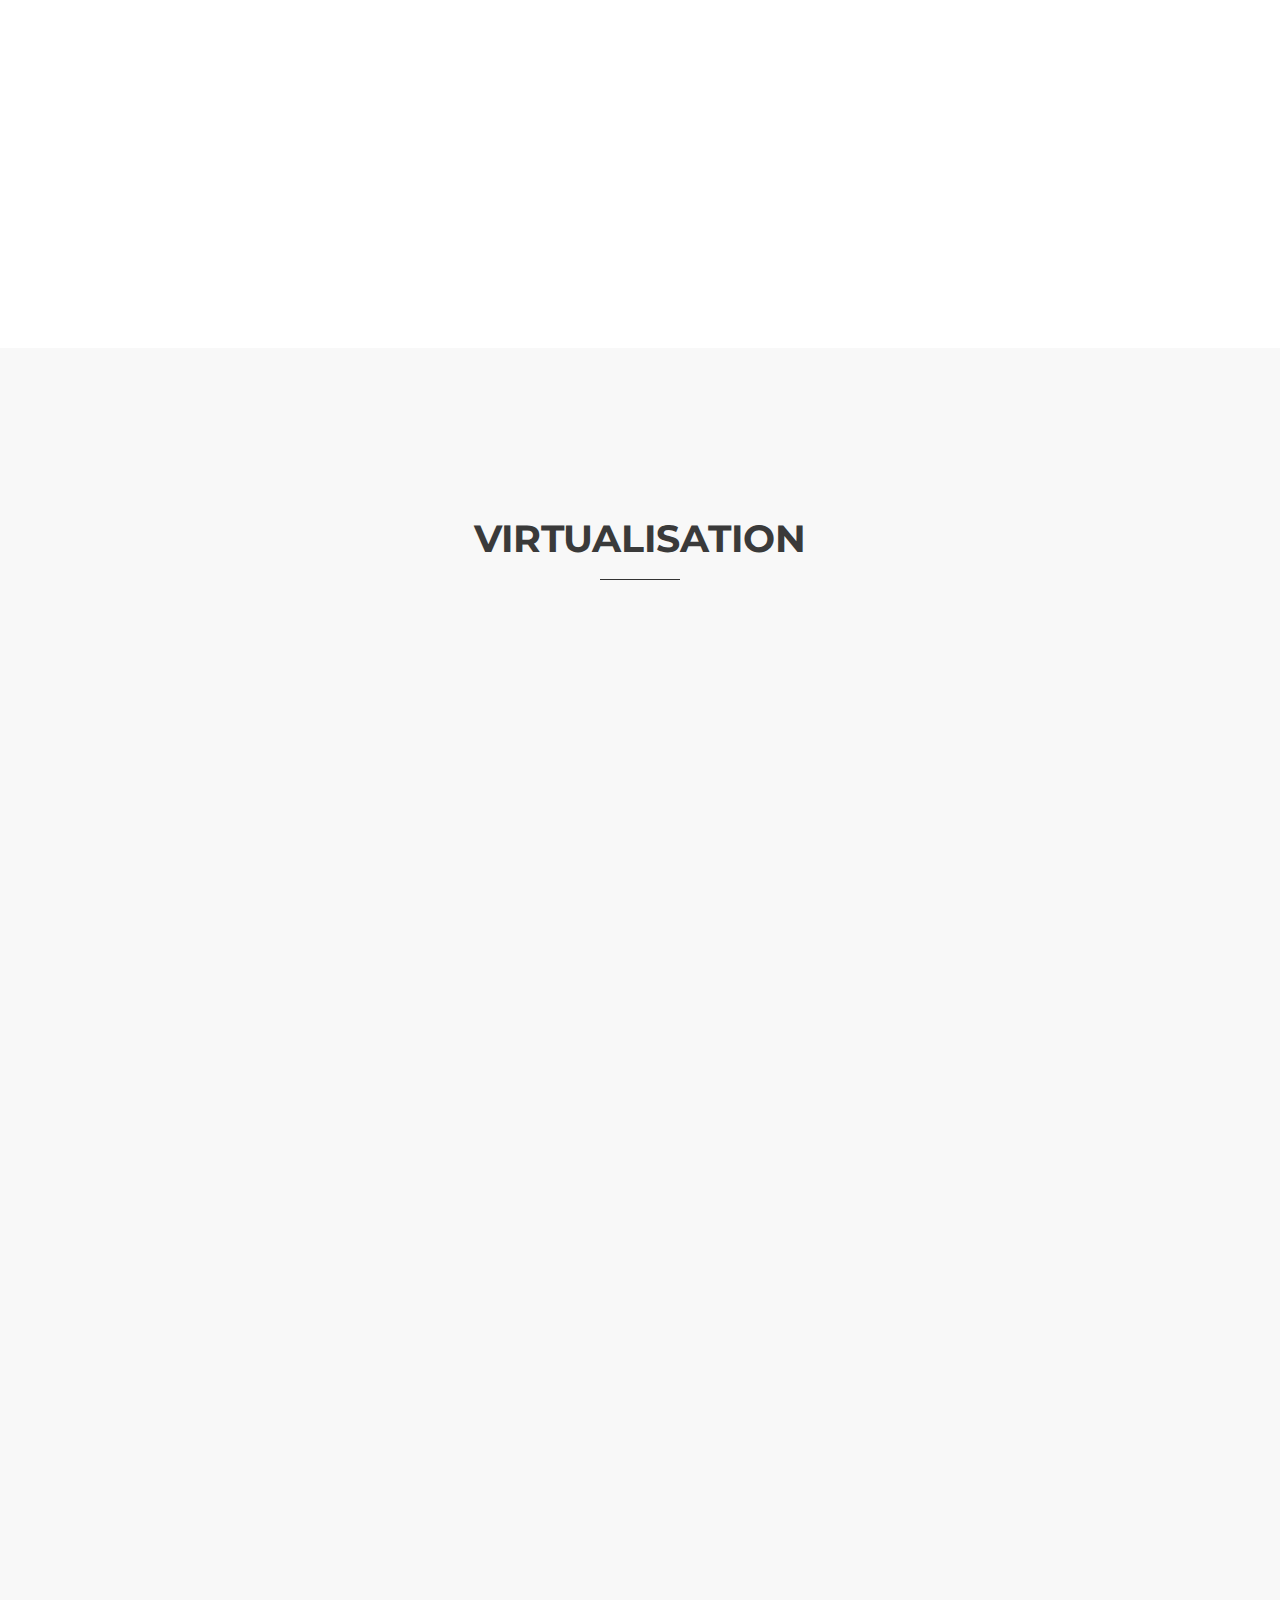
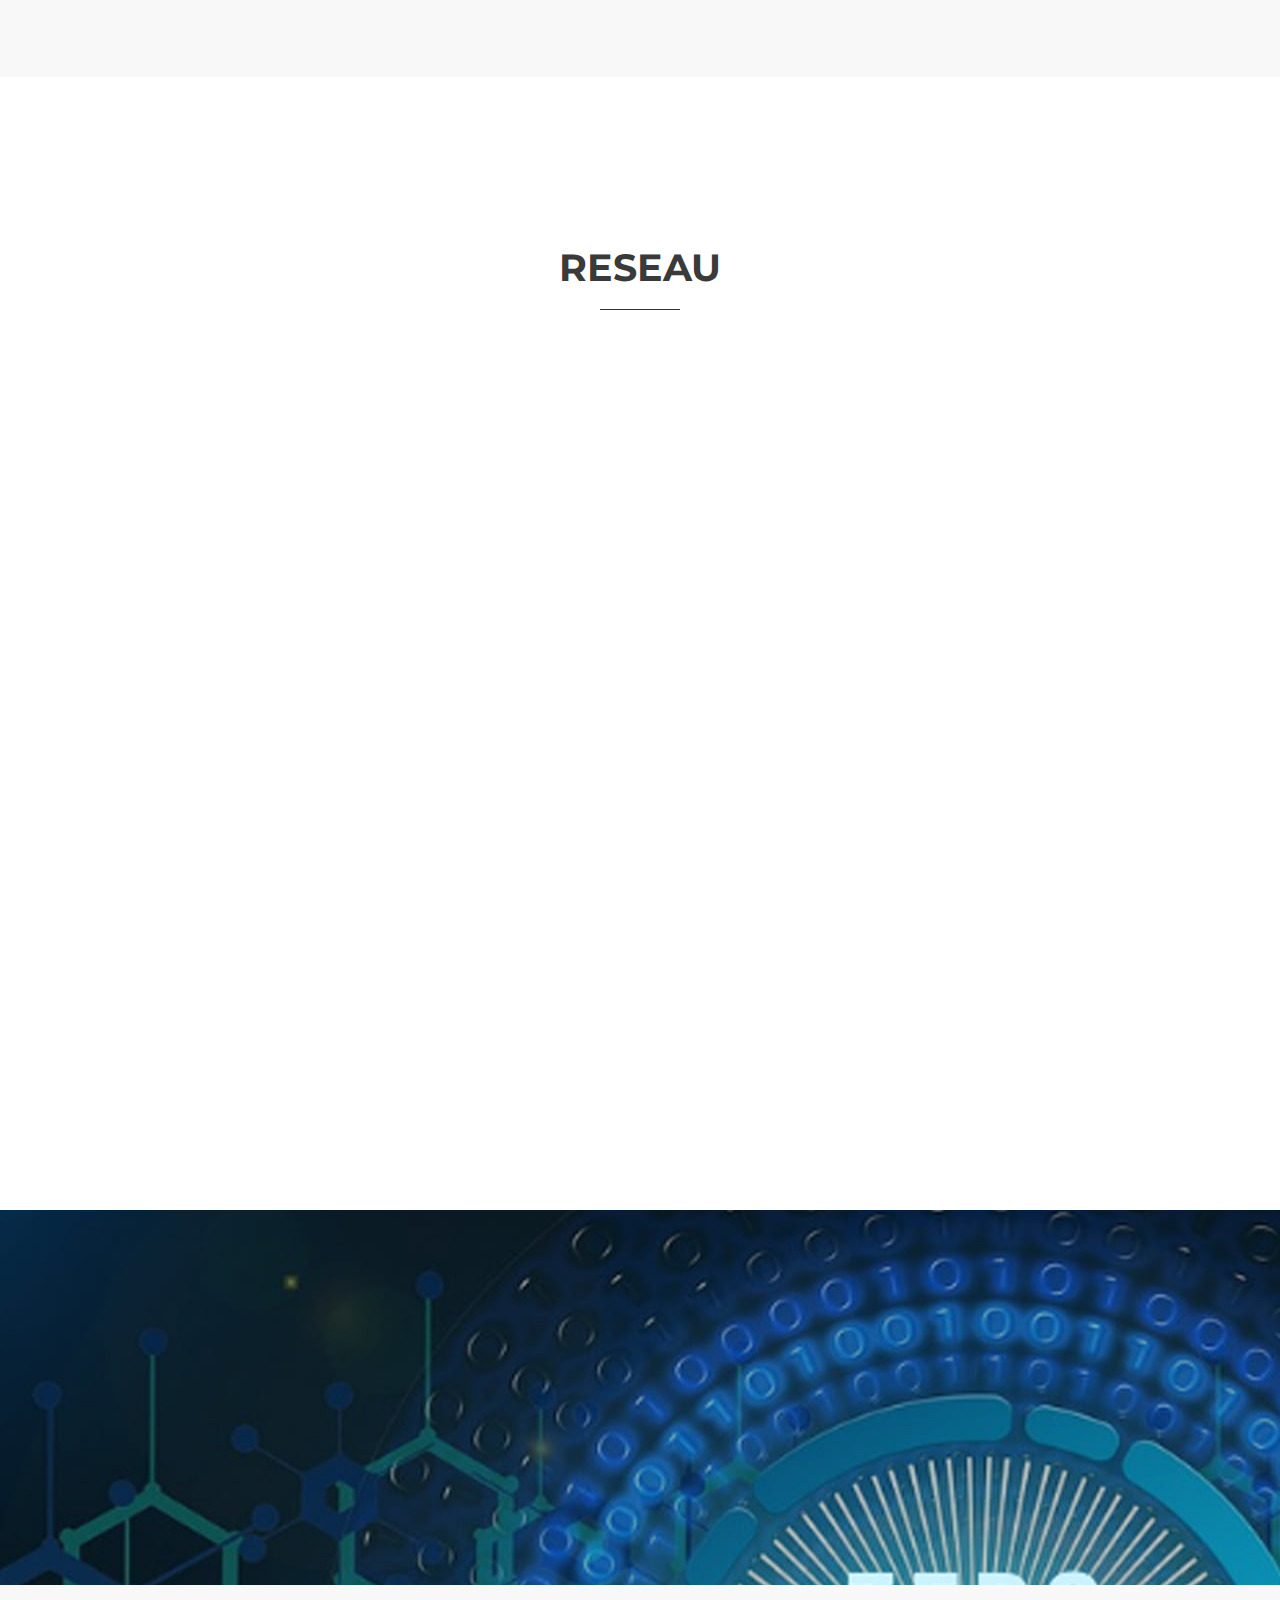
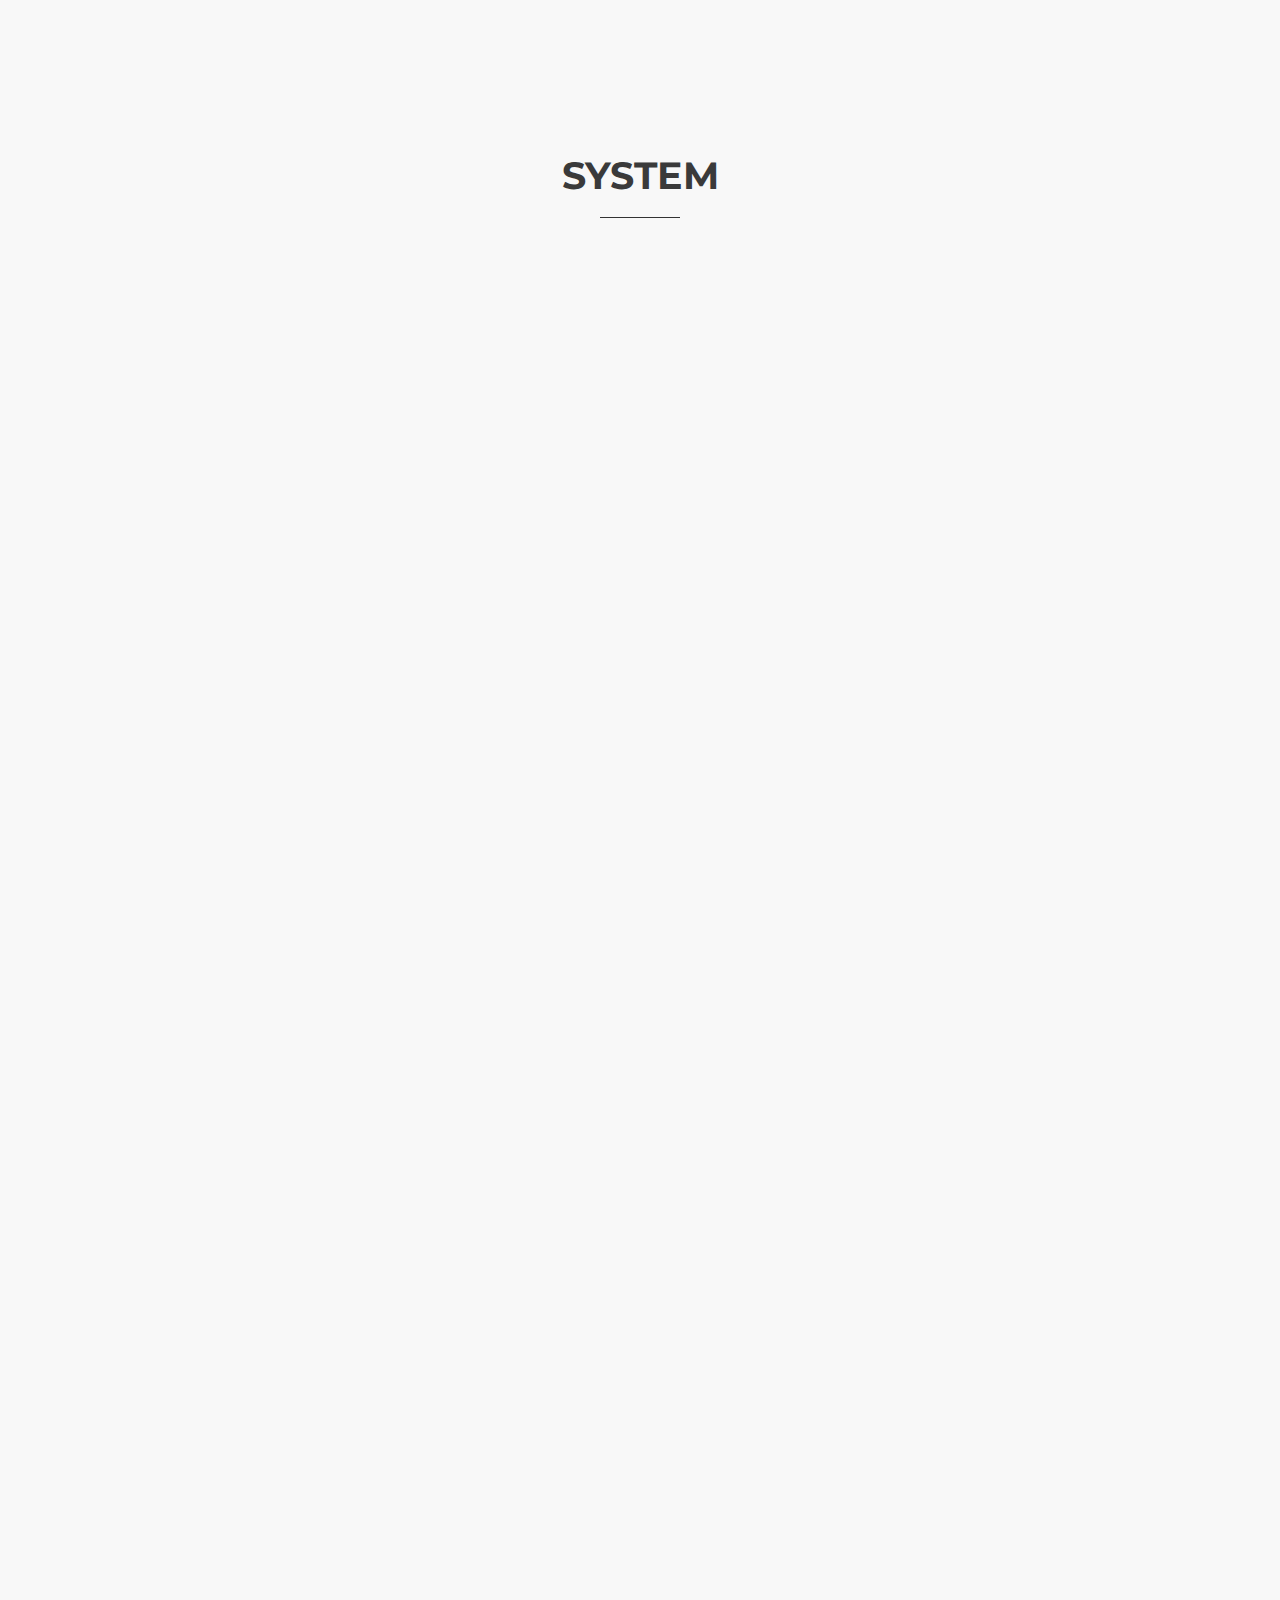
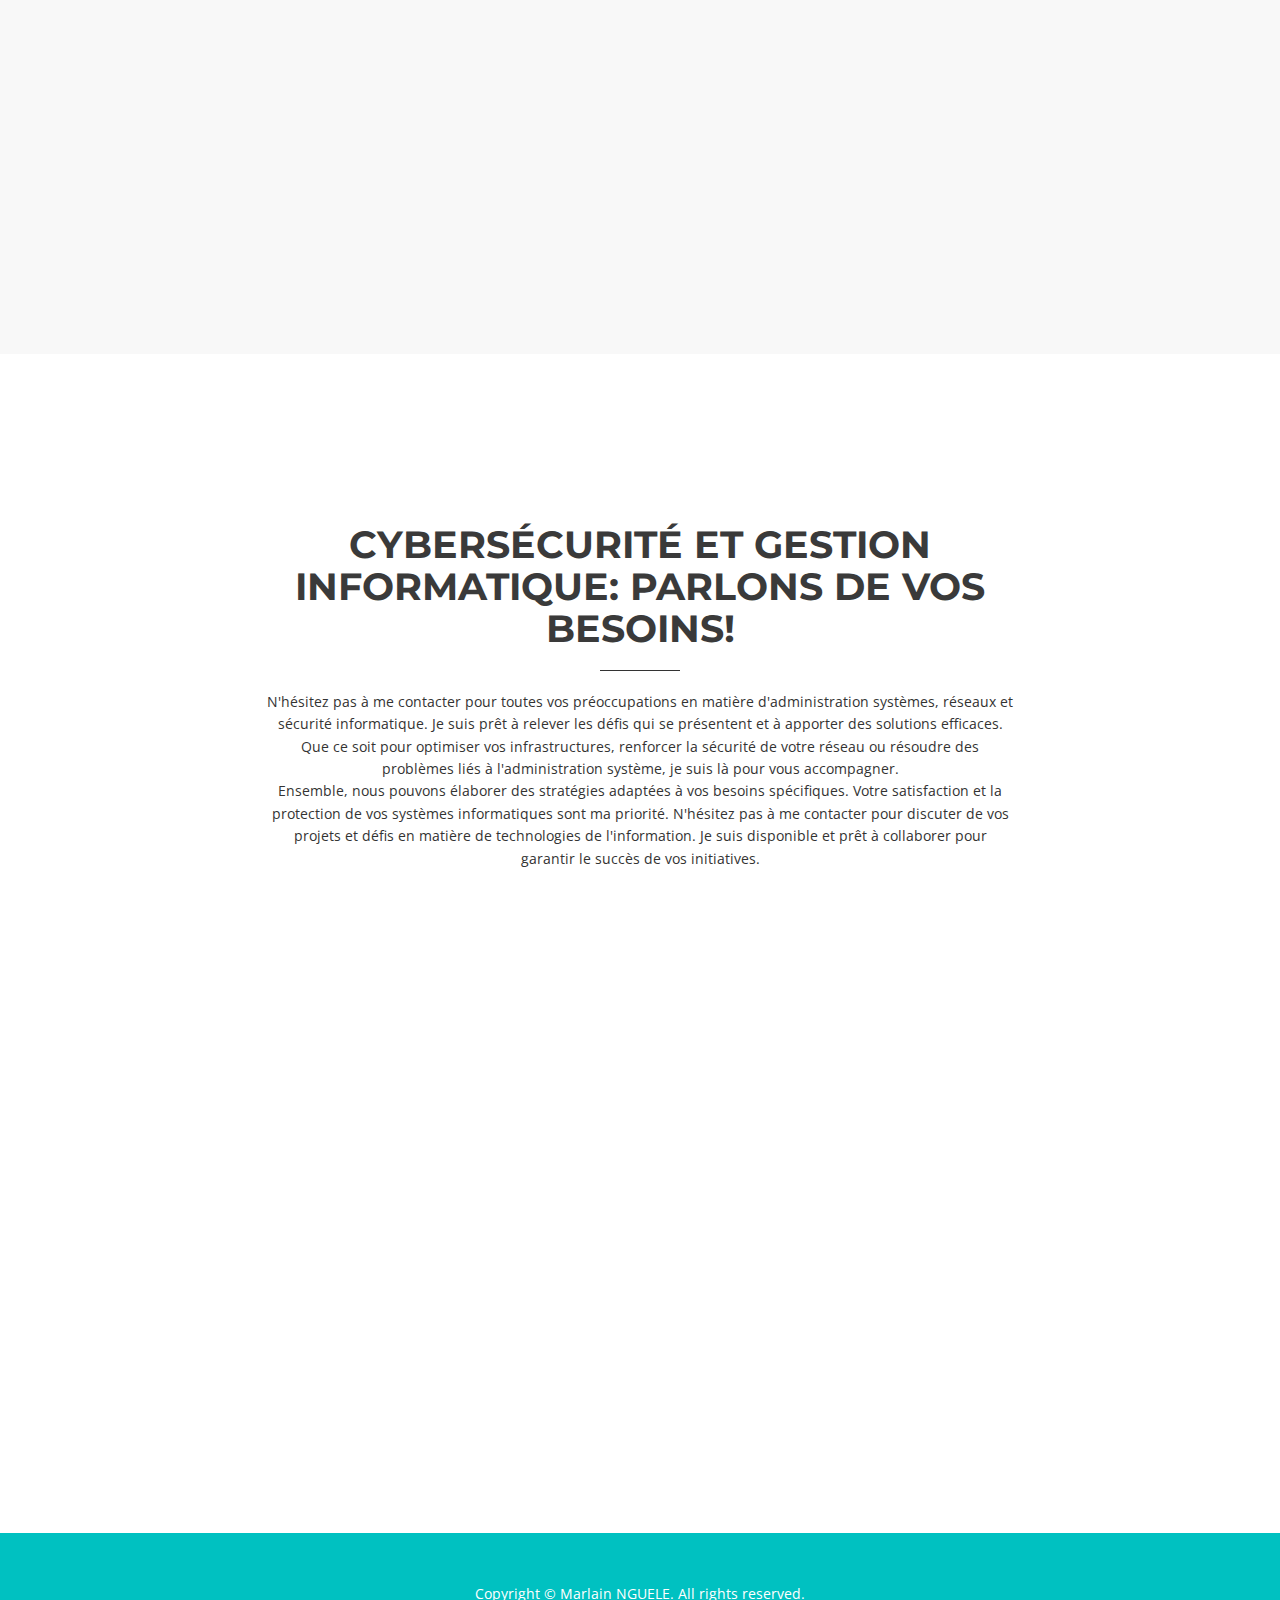
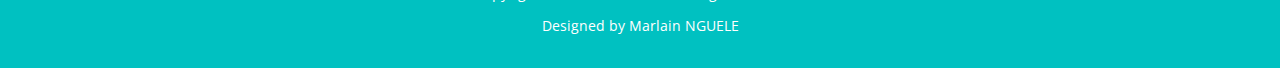
<file: index2.html>
<!DOCTYPE html>
<html>

<head>
  <!-- Google tag (gtag.js) -->
<script async src="https://www.googletagmanager.com/gtag/js?id=G-8F7ZSDE9PW"></script>
<script>
  window.dataLayer = window.dataLayer || [];
  function gtag(){dataLayer.push(arguments);}
  gtag('js', new Date());

  gtag('config', 'G-8F7ZSDE9PW');
</script>
  <title>Marlain NGUELE/Portfolio</title>
  <meta charset="utf-8" />
  <meta content="width=device-width, initial-scale=1, maximum-scale=1, user-scalable=no" name="viewport">
  <!-- css -->
  <link href="https://fonts.googleapis.com/css?family=Montserrat:400,700|Open+Sans:400,300,700,800" rel="stylesheet" media="screen">

  <link href="css/bootstrap.min.css" rel="stylesheet" media="screen">
  <link href="css/style2.css" rel="stylesheet" media="screen">
  <link href="color/default.css" rel="stylesheet" media="screen">

</head>

<body>

  <!-- Navigation -->
  <nav class="navbar navbar-default" role="navigation">
    <div class="container">
      <div class="navbar-header">
        <button type="button" class="navbar-toggle" data-toggle="collapse" data-target=".navbar-ex1-collapse">
          <span class="sr-only">Toggle nav</span>
          <span class="icon-bar"></span>
          <span class="icon-bar"></span>
          <span class="icon-bar"></span>
        </button>

        <!-- Logo text or image -->
        <a class="navbar-brand" href="index.html">Marlain NGUELE</a>

      </div>
      <div class="navigation collapse navbar-collapse navbar-ex1-collapse">
        <ul class="nav navbar-nav">
          <li class="current"><a href="index.html">Home</a></li>
          <li><a href="#about">Firewalling</a></li>
          <li><a href="#VPN">VPN</a></li>
          <li><a href="#services">SIEM</a></li>
          <li><a href="#Virtualisation">Virtualisation</a></li>
          <li><a href="#Reseau">Reseau</a></li>          
          <li><a href="#System">System</a></li>          
          <li><a href="#contact">Contact</a></li>
        </ul>
      </div>
    </div>
  </nav>

  <!-- intro area -->
  <section id="intro">
    <div class="intro-container">
      <div id="introCarousel" class="carousel slide carousel-fade" data-ride="carousel">

        <div class="carousel-inner" role="listbox">

          <!-- Slide 1 -->
          <div class="item active">
            <div class="carousel-background"><img src="img/intro/1.jpg" alt=""></div>
            <div class="carousel-container">
              <div class="carousel-content">
                <h2 class="animated fadeInDown">Administration Réseau</h2>
                <p class="animated fadeInUp">Les réseaux informatiques tissent des liens invisibles entre les cœurs et les continents. Ils abolissent les distances, rapprochant le lointain. Chaque connexion est un fils dans la toile de notre ère numérique, où les idées se rassemblent et les communautés s'assemblent.</p>
                <a href="#Reseau" class="btn-get-started animated fadeInUp">Read More</a>
              </div>
            </div>
          </div>
          
          <!-- Slide 2 -->
          <div class="item">
            <div class="carousel-background"><img src="img/intro/2.jpg" alt=""></div>
            <div class="carousel-container">
              <div class="carousel-content">
                <h2 class="animated fadeInDown">Administration Système</span></h2>
                <p class="animated fadeInUp">Les systèmes informatiques sont l'âme invisible de notre époque. Ils orchestrent avec une précision délicate la symphonie des données et des processus. Chaque os, chaque ligne de code, est une note dans une mélodie complexe, harmonisant nos vies numériques avec une élégance silencieuse et essentielle.</p>
                <a href="#System" class="btn-get-started animated fadeInUp">Read More</a>
              </div>
            </div>
          </div>

          <!-- Slide 3 -->
          <div class="item">
            <div class="carousel-background"><img src="img/intro/3.jpg" alt=""></div>
            <div class="carousel-container">
              <div class="carousel-content">
                <h2 class="animated fadeInDown">Administration cybersécurité</span></h2>
                <p class="animated fadeInUp">La cybersécurité est le gardien vigilant de notre monde numérique. Elle veille, telle une sentinelle permanente, protégeant nos données et nos rêves des ombres menaçantes. Dans le silence des réseaux, elle forme un bouclier de confiance, où chaque algorithme est un rempart, chaque protocole un serment de sécurité.</p>
                <a href="#about" class="btn-get-started animated fadeInUp">Read More</a>
              </div>
            </div>
          </div>

        </div>

        <a class="carousel-control-prev" href="#introCarousel" role="button" data-slide="prev">
          <span class="carousel-control-prev-icon fa fa-angle-left" aria-hidden="true"></span>
          <span class="sr-only">Previous</span>
        </a>

        <a class="carousel-control-next" href="#introCarousel" role="button" data-slide="next">
          <span class="carousel-control-next-icon fa fa-angle-right" aria-hidden="true"></span>
          <span class="sr-only">Next</span>
        </a>

      </div>
    </div>
  </section><!-- #intro -->

  <!-- Firewalling -->
  <section id="about" class="home-section bg-white">
    <div class="container">
      <div class="row">
        <div class="col-md-offset-2 col-md-8">
          <div class="section-heading">
            <h2>Firewalling</h2>
            <div class="heading-line"></div>
            
          </div>
        </div>
      </div>
      <div class="row wow fadeInUp">
        <div class="col-md-6 about-img">
          <img src="img/projet/forti1.jpg" alt="">
        </div>

        <div class="col-md-6 content">
          <h2>Architecture</h2>
          <p>Pour ce projet j'ai travaillé avec des equipement physique. Pour commencer, un Fortigate 60D, aussi un switch cisco2950, un point d'accès TP-Link. En ce qui concerne la topologie logique, le réseau local était segmenté en 5 Vlans (Guest, Management, Print, Server, User) grace au switch. Le point d'accès devait servir uniquement au Vlan guest.  
          </p>
          
          
        </div>
      </div>
       <div class="row wow fadeInUp">
        <div class="col-md-6 about-img">
          <img src="img/projet/forti3.jpg" alt="">
        </div>

        <div class="col-md-6 content">
          <h2>Administration Fortigate</h2>
          <p>Par défaut le Fortigate a pour login: admin et il n'a pas de mot de passe, à la première connection, on definit un mot de passe. Cependant pour une meilleur gestion des comptes administrateurs dans fortigate il faut se rendre à la partie system settings. Ainsi on peut modifier le login et mot de passe, ajouter d'autre comptes admins. Aussi vous pouvez changer d'autres paramètre comme le nom de votre forti, le language utilisé, la couleur du thème... bref, le personnalisé. 
          </p>
          
          
        </div>
      </div>
      <div class="row wow fadeInUp">
        <div class="col-md-6 about-img">
          <img src="img/projet/forti4.jpg" alt="">
        </div>

        <div class="col-md-6 content">
          <h2>Interfaces </h2>
          <p>C'est dans l'onglet Interfaces qu'on commence nos configuration reseau, en choisissant lesquelles des ports du forti sera utilisé pour tel ou tel application. Dans notre cas il s'agissait de 3 ports en particulier. Le premier(Internal) qu'on reserve uniquement aux administrateurs et qui permet à un admin la connexion direct au forti. Le deuxième (Wan) qui est la connexion avec le fournisseur d'accès internet(FAI). Le dernier (LAN) qui se connecte au switch et donc à notre réseau local. C'est à se nouveau que j'ai ajouter nos différents VLANs.
          </p>
          
          
        </div>
      </div>
      <div class="row wow fadeInUp">
        <div class="col-md-6 about-img">
          <img src="img/projet/forti5.jpg" alt="">
        </div>

        <div class="col-md-6 content">
          <h2>interconnexion & Acl</h2>
          <p>Après avoir créer les interfaces et ajouté les Vlans il faut gerer la façons dont tout celà doit communiquer. Pour se faire direction Policy&Objects, plus précisement au niveau d'IPV4 policy. J'ai fais du routage intervlan et ajouter certaine règle comme autoriser la communication entre le VLAN User et le VLAN Print pour permetre aux utilisateurs de pouvoir avoir accès aux imprimentes, autoriser le VLAN User à avoir accès à l'interface WAN, donc à internet, et bien d'autre encore pour reliant bonne utilisation et sécurité. 
          </p>
          
          
        </div>
      </div>
      <div class="row wow fadeInUp">
        <div class="col-md-6 about-img">
          <img src="img/projet/forti7.jpg" alt="">
        </div>

        <div class="col-md-6 content">
          <h2>Filtrage Web</h2>
          <p>Fortigate est un parefeu puissant qui nous perme tde mettre plusieur outils de sécurité. L'onglet Securite & Profile est là pour ça. Ici je vais juste montré le filtrage web, comment interdire les utilisateurs d'acceder à un site internet ? Se rendre à web filter, url filter, ajouter l'url du site à bloquer dans notre cas (*pornhub.com) spécifier le type wildcard, préciser l'action Block, vérifier le status enable et enregistrer le tout. Il ne reste plus qu'à choisir sur quelle interface l'appliquer (Chez nous le VLAN User) et le tour est joué.
          </p>
          
          
        </div>
      </div>
      <div class="row wow fadeInUp">
        <div class="col-md-6 about-img">
          <img src="img/projet/forti9.jpg" alt="">
        </div>

        <div class="col-md-6 content">
          <h2>Filtrage Web</h2>
          <p>Test d'accès au site depuis le bureau d'un utilisateur du VLAN user avant l'application de la règle de filtrage. En faisant ipconfig sur l'invite de commande on voit bien son adresse ip 192.168.30.12
          </p>
          
          
        </div>
      </div>
      <div class="row wow fadeInUp">
        <div class="col-md-6 about-img">
          <img src="img/projet/forti10.jpg" alt="">
        </div>

        <div class="col-md-6 content">
          <h2>Filtrage Web</h2>
          <p>Test d'accès au site depuis le bureau d'un utilisateur du VLAN user après l'application de la règle de filtrage. En faisant ipconfig sur l'invite de commande on voit bien son adresse ip 192.168.30.12 cependant on a plus accès au site internet car le parefeu l'a bloqué
          </p>
          
          
        </div>
      </div>
      <div class="row wow fadeInUp">
        <div class="col-md-6 about-img">
          <img src="img/projet/forti11.jpg" alt="">
        </div>

        <div class="col-md-6 content">
          <h2>Filtrage Web</h2>
          <p>De plus en consultant les logs au niveau du fortigate on se rend bien compte que le firewall refuse tout paquets provenant de l'url spécifié au VLAN User
          </p>
          
          
        </div>
      </div>
    </div>
  </section>
  <section id="VPN" class="home-section bg-gray">
    <div class="container">
      <div class="row">
        <div class="col-md-offset-2 col-md-8">
          <div class="section-heading">
            <h2>VPN</h2>
            <div class="heading-line"></div>
            
          </div>
        </div>
      </div>
      <div class="row wow fadeInUp">
        <div class="col-md-6 VPN-img">
          <img src="img/projet/vpn1.jpg" alt="">
        </div>

        <div class="col-md-6 content">
          <h2>Mise en place et gestion d'un VPN avec OpenVPN</h2>
          <p>
Au cours des mois de juin, juillet et août 2023, j'ai mis en place et géré un réseau privé virtuel (VPN) utilisant OpenVPN. Ce projet avait pour objectif d'assurer des connexions sécurisées entre différents utilisateurs et systèmes, en encapsulant et en chiffrant les communications réseau.
<br>
Pour commencer, j'ai procédé à l'installation et à la configuration d'un serveur OpenVPN, gérer l'encapsulation et le chiffrement des données, garantissant ainsi la confidentialité et l'intégrité des communications entre les clients connectés au VPN. J'ai également mis en place les interconnexions avec les clients, en configurant les certificats et les clés de chiffrement nécessaires pour authentifier les utilisateurs et sécuriser les connexions.
Une fois le VPN opérationnel, j'ai assuré la maintenance continue de l'architecture, surveillant les performances du réseau et ajustant les configurations en fonction des besoins et des évolutions de l'infrastructure. Cette phase de maintenance a également inclus la gestion des incidents, la résolution des problèmes techniques et l'optimisation des performances du VPN pour garantir une connectivité fiable et sécurisée pour tous les utilisateurs.
<br>
Ce projet m'a permis de développer des compétences avancées en mise en place et gestion de VPN, en particulier avec OpenVPN. J'ai acquis une expérience précieuse en installation et configuration de solutions de sécurité réseau, en encapsulation et chiffrement des communications, ainsi qu'en gestion et maintenance d'une architecture VPN robuste et sécurisée.  
          </p>
        </div>
      </div>
      </div>
    </div>
  </section>

  <!-- Parallax 1 -->
  <section id="parallax1" class="home-section parallax" data-stellar-background-ratio="0.5">
    <div class="container">
      <div class="row">
        <div class="col-md-12">
          <div class="color-light">
            <h2 class="wow bounceInDown" data-wow-delay="0.5s">The quieter you become, the more you are able to hear.#Kali#Redteam#Pentest</h2>
            
          </div>
        </div>
      </div>
    </div>
  </section>

  <!-- Services -->
  <section id="services" class="home-section bg-white">
    <div class="container">
      <div class="row">
        <div class="col-md-offset-2 col-md-8">
          <div class="section-heading">
            <h2>SIEM</h2>
            <div class="heading-line"></div>
            
          </div>
        </div>
      </div>
      <div class="row wow fadeInUp">
        <div class="col-md-6 services-img">
          <img src="img/projet/siem1.jpg" alt="">
        </div>

        <div class="col-md-6 content">
          <h2>Installation </h2>
          <p>J'ai commencé par l'installation d'AlienVault OSSIM sur un serveur dédié, configurant les paramètres initiaux nécessaires pour intégrer le SIEM dans l'infrastructure existante. La configuration a impliqué la mise en place de divers composants essentiels tels que les collecteurs de logs, les agents de surveillance, et les alertes de sécurité. Voilà le tableau de bords après installation.
          </p>
        </div>
      </div>
       <div class="row wow fadeInUp">
        <div class="col-md-6 services-img">
          <img src="img/projet/siem2.jpg" alt="">
        </div>

        <div class="col-md-6 content">
          <h2>Dashbord</h2>
          <p>Une fois installé, j'ai configuré AlienVault OSSIM pour collecter et analyser les données de sécurité provenant de différentes sources au sein du réseau. J'ai également mis en place des règles de corrélation pour détecter les activités suspectes et les anomalies, permettant ainsi une réponse rapide et efficace aux incidents de sécurité. Cette étape a inclus la création de tableaux de bord personnalisés pour une visualisation claire des événements de sécurité et des performances du réseau. 
          </p>
          
          
        </div>
      </div>
      </div>
    </div>
  </section>
        

  <!-- Virtualisation -->
  <section id="Virtualisation" class="home-section bg-gray">
    <div class="container">
      <div class="row">
        <div class="col-md-offset-2 col-md-8">
          <div class="section-heading">
            <h2>Virtualisation</h2>
            <div class="heading-line"></div>
            
          </div>
        </div>
      </div>
      <div class="row wow fadeInUp">
        <div class="col-md-6 Virtualisation-img">
          <img src="img/projet/vir1.jpg" alt="">
        </div>
        
        <div class="col-md-6 content">
          <h2>Vsphere & HA</h2>
          <p>Pour commencer, j'ai appris à utiliser vSphere pour gérer les clusters, assurant ainsi une répartition optimale des ressources et une haute disponibilité des services. La gestion des hôtes ESXi a inclus la configuration, la maintenance et la surveillance des serveurs de virtualisation.  
          </p>
        </div>
        </div>
       <div class="row wow fadeInUp">
        <div class="col-md-6 Virtualisation-img">
          <img src="img/projet/vir2.jpg" alt="">
        </div>

        <div class="col-md-6 content">
          <h2>Administration Vsphere</h2>
          <p>J'ai également créé et supprimé des machines virtuelles en fonction des besoins de l'organisation, en configurant les ressources allouées telles que la CPU, la mémoire et le stockage. En outre, j'ai administré les réseaux virtuels, ce qui impliquait la création et la gestion de commutateurs virtuels pour optimiser la connectivité et la sécurité des machines virtuelles. </p>  
        </div>
        <div class="col-md-6 Virtualisation-img">
          <img src="img/projet/vir3.jpg" alt="">
        </div>

      </div>
      </div>
    </div>
  </section>
 <section id="Reseau" class="home-section bg-white">
    <div class="container">
      <div class="row">
        <div class="col-md-offset-2 col-md-8">
          <div class="section-heading">
            <h2>Reseau</h2>
            <div class="heading-line"></div>
            
          </div>
        </div>
      </div>
      <div class="row wow fadeInUp">
        <div class="col-md-6 Reseau-img">
          <img src="img/projet/rx1.jpg" alt="">
        </div>

        <div class="col-md-6 content">
          <h2>Lab Interconnexion</h2>
          <p>Dans ce projet purement reseau il était question de configurer plusieurs protocole de routage (Static, Ospf, Eigrp, Bgp). De plus les deux protocoles internet ont été utilisé (Ipv4 et ipv6). Au niveau 2, plusieurs switchs ainsi que d'autres protocole (Vtp Etherchannel Spanning tree). Réaliser sur le logiciel packet tracert de cisco.
        </div>
      </div>
       <div class="row wow fadeInUp">
        <div class="col-md-6 Reseau-img">
          <img src="img/projet/rx2.jpg" alt="">
        </div>
        <div class="col-md-6 content">
          <h2>Supervision</h2>
          <p>Dans le cadre de ce projet, j'ai installé, déployé et maintenu la solution de supervision réseau Observium. Observium est un outil de surveillance avancé conçu pour surveiller l'état et les performances des réseaux et des systèmes.Ce projet m'a permis de développer des compétences solides en supervision réseau, en particulier avec Observium. J'ai acquis une expérience précieuse en installation et déploiement de solutions de surveillance, en configuration de paramètres réseau, en intégration d'appareils et de services, ainsi qu'en gestion et maintenance continues de la solution pour garantir une surveillance efficace et proactive des réseaux et systèmes.
          </p>          
        </div>
      </div>
      </div>
    </div>
  </section>
  <!-- Parallax 2 -->
  <section id="parallax2" class="home-section parallax" data-stellar-background-ratio="0.5">
    <div class="container">
      <div class="row">
        <div class="col-md-12">
          <h2 class="wow bounceInDown" data-wow-delay="0.5s" style="color: white;">La confiance est une faille de sécurité.#Nevertrust#Alwaysverify</h2>
          <p class="lead wow bounceInUp" data-wow-delay="1s"></p>
        </div>
      </div>
    </div>
  </section>

  <!-- System -->
   <section id="System" class="home-section bg-gray">
    <div class="container">
      <div class="row">
        <div class="col-md-offset-2 col-md-8">
          <div class="section-heading">
            <h2>System</h2>
            <div class="heading-line"></div>
            
          </div>
        </div>
      </div>
      <div class="row wow fadeInUp">
        <div class="col-md-6 System-img">
          <img src="img/projet/sys1.jpg" alt="">
        </div>

        <div class="col-md-6 content">
          <h2>Linux</h2>
          <p>En décembre 2023, j'ai réalisé la mise en place d'un serveur de messagerie avec authentification centralisée via LDAP dans un environnement virtuel. Ce projet a été effectué en utilisant l'outil de virtualisation VMware Workstation Pro, avec CentOS 9 sans interface graphique.<br>Objectifs du projet<br> Mettre en place un serveur de messagerie sécurisé et fiable avec une authentification centralisée via LDAP. Configurer les protocoles SMTP et IMAP pour l'envoi et la réception des courriels.<br>Compétences et expériences acquises<br>
Gestion de la virtualisation : Utilisation avancée de VMware Workstation Pro pour créer et gérer des environnements virtuels.
Administration système UNIX : Configuration et gestion de CentOS 9 sans interface graphique, démontrant une maîtrise des commandes en ligne de commande et des scripts.
Configuration de serveurs de messagerie : Installation et configuration de Postfix et Dovecot pour gérer les courriels entrants et sortants.
Intégration et configuration de Roundcube : Mise en place d'une interface webmail fonctionnelle et sécurisée.
Gestion des services DNS : Configuration de DNS pour assurer la résolution correcte des noms de domaine.
Implémentation d'une authentification centralisée avec OpenLDAP : Mise en place et gestion d'un serveur LDAP pour l'authentification centralisée des utilisateurs.
Réseaux et interconnectivité : Configuration des réseaux pour permettre la communication entre des machines virtuelles situées sur des machines physiques différentes.

Ce projet a renforcé mes compétences en administration système, en gestion de serveurs de messagerie, en configuration de services réseaux et en utilisation d'outils de virtualisation. Il atteste de ma capacité à gérer des environnements complexes et à assurer la sécurité et la fiabilité des services de messagerie.
          </p>
        </div>
      </div>
       <div class="row wow fadeInUp">
        <div class="col-md-6 System-img">
          <img src="img/projet/sys2.jpg" alt="">
        </div>
        <div class="col-md-6 content">
          <h2>Windows server</h2>
          <p>
En janvier 2024, j'ai entrepris la mise en place de Windows Server 2022 dans un environnement virtuel en utilisant VMware Workstation et Hyper-V. Ce projet visait à configurer plusieurs rôles essentiels et à gérer les utilisateurs et les politiques de sécurité.
<br>
Pour ce faire, j'ai déployé Windows Server 2022 dans des machines virtuelles sur VMware Workstation et Hyper-V, en configurant les paramètres réseau et les mises à jour nécessaires. J'ai ensuite installé et configuré plusieurs rôles de serveur, notamment Active Directory Domain Services (AD DS) pour gérer les utilisateurs, les groupes et les ordinateurs, ainsi que le service DNS pour la résolution des noms de domaine au sein du réseau. J'ai mis en place le service DHCP pour l'attribution automatique des adresses IP et installé Windows Server Update Services (WSUS) pour gérer les mises à jour des systèmes Windows.
<br>
La gestion des utilisateurs et des groupes a impliqué la création et l'administration des comptes utilisateurs et des groupes dans Active Directory, ainsi que la mise en place de stratégies de mot de passe pour renforcer la sécurité. En outre, j'ai configuré des stratégies de groupe (GPO) pour gérer les paramètres de sécurité et les configurations des utilisateurs et des ordinateurs, testant et ajustant ces GPO pour m'assurer qu'elles fonctionnent comme prévu et répondent aux besoins de l'organisation.
<br>
Ce projet m'a permis de développer une expertise dans l'installation et la configuration de Windows Server 2022 en environnements virtuels, ainsi qu'en gestion des services réseau et en virtualisation. J'ai acquis des compétences solides en administration des identités et des accès via Active Directory, en déploiement de services essentiels tels que DNS, DHCP et WSUS, et en création et application de politiques de sécurité. Cette expérience démontre ma capacité à configurer et à maintenir des environnements serveur complexes et sécurisés, tout en utilisant efficacement les plateformes de virtualisation VMware Workstation et Hyper-V.
        </div>
      </div>
      
      </div>
    </div>
 </section>
  <!-- Contact -->
  <section id="contact" class="home-section bg-white">
    <div class="container">
      <div class="row">
        <div class="col-md-offset-2 col-md-8">
          <div class="section-heading">
            <h2>Cybersécurité et Gestion Informatique: Parlons de Vos Besoins!</h2>
            <div class="heading-line"></div>
            <p>
        N'hésitez pas à me contacter pour toutes vos préoccupations en matière d'administration systèmes, réseaux et sécurité informatique. Je suis prêt à relever les défis qui se présentent et à apporter des solutions efficaces. Que ce soit pour optimiser vos infrastructures, renforcer la sécurité de votre réseau ou résoudre des problèmes liés à l'administration système, je suis là pour vous accompagner.  
        <br />Ensemble, nous pouvons élaborer des stratégies adaptées à vos besoins spécifiques. Votre satisfaction et la protection de vos systèmes informatiques sont ma priorité. N'hésitez pas à me contacter pour discuter de vos projets et défis en matière de technologies de l'information. Je suis disponible et prêt à collaborer pour garantir le succès de vos initiatives.</p>
          </div>
        </div>
      </div>
  </section>

  <!-- Bottom widget -->
  <section id="bottom-widget" class="home-section bg-white">
    <div class="container">
      <div class="row">
        <div class="col-md-4">
          <div class="contact-widget wow bounceInLeft">
            <i class="fa fa-map-marker fa-4x"></i>
            <h5>Localisation</h5>
            <p>
              Nyali Beau Séjour<br />Libreville 5iem arrondissement
            </p>
          </div>
        </div>
        <div class="col-md-4">
          <div class="contact-widget wow bounceInUp">
            <i class="fa fa-phone fa-4x"></i>
            <h5>Téléphone</h5>
            <p>
              +241 076 43 19 21<br>

            </p>
          </div>
        </div>
        <div class="col-md-4">
          <div class="contact-widget wow bounceInRight">
            <i class="fa fa-envelope fa-4x"></i>
            <h5>Email</h5>
            <p>
              marlainnguele3@gmail.com<br />marlainnguele2@gmail.com
            </p>
          </div>
        </div>
      </div>

    </div>
  </section>

  <!-- Footer -->
  <footer>
    <div class="container">
      <div class="row">
        <div class="col-md-12">
          <p>Copyright &copy; Marlain NGUELE. All rights reserved.</p>
          <div class="credits">
            Designed by <a href="#intro">Marlain NGUELE</a>
          </div>
        </div>
      </div>
    </div>
  </footer>

  <a href="#" class="back-to-top"><i class="fa fa-chevron-up"></i></a>

  <!-- js -->
  <script src="js/jquery.js"></script>
  <script src="js/bootstrap.min.js"></script>
  <script src="js/wow.min.js"></script>
  <script src="js/jquery.scrollTo.min.js"></script>
  <script src="js/jquery.nav.js"></script>
  <script src="js/modernizr.custom.js"></script>
  <script src="js/grid.js"></script>
  <script src="js/stellar.js"></script>
  <!-- Contact Form JavaScript File -->
  <script src="contactform/contactform.js"></script>

  <!-- Template Custom Javascript File -->
  <script src="js/custom.js"></script>

</body>

</html>
</file>
<file: color/default.css>
a, a:hover {
  color: #00c1c1;
}


/* Back to top button */
.back-to-top {
  background: #00c1c1;
  color: #fff;
}


.back-to-top:focus {
  background: #00c1c1;
  color: #fff;
}

.back-to-top:hover {
  background: #019090;
  color: #fff;
}

.navbar-default {
  background: #00c1c1;
}

.form-control:focus {
  border-color: #00c1c1;
  -webkit-box-shadow: inset 0 1px 1px rgba(0, 0, 0, .075), 0 0 2px #00c1c1;
  box-shadow: inset 0 1px 1px rgba(0, 0, 0, .075), 0 0 2px #00c1c1;
}

.service .carousel-indicators .active {
  background: #00c1c1;
}

.btn-theme {
  background: #00c1c1;
}

.contact-widget i {
  color: #00c1c1;
}
</file>
<file: css/style.css>
/* ================================
Imports
================================= */
@import url('font-awesome.min.css');
@import url('simpletextrotator.css');
@import url('overwrite.css');
@import url('animate.css');

/* ================================
General
================================= */

body{
	text-align: center;
	font-family: 'Open Sans', sans-serif;
	font-size: 14px;
	line-height: 1.6em;
}

h1 {
	font-size: 36px;
}
h2 {
	font-size: 32px;
}
h3 {
	font-size: 28px;
}
h4 {
	font-size: 24px;
}
h5 {
	font-size: 20px;
}
h6 {
	font-size: 18px;
}

h1,h2,h3,h4,h5,h6,.h1,.h2,.h3,.h4,.h5,.h6{
	color: #3a3a3a;
	font-weight: 700;
	margin-bottom: 20px;
	font-family: 'Montserrat', sans-serif;
}


.lead{
	font-weight: 400;
}

button {
	display: inline-block;
	margin-bottom: 0;
	margin-bottom: 10px;
	padding: 6px 12px;
	border: 1px solid transparent;
	vertical-align: middle;
	text-align: center;
	white-space: nowrap;
	font-weight: normal;
	font-size: 14px;
	line-height: 1.428571429;
	cursor: pointer;
	-webkit-user-select: none;
	-moz-user-select: none;
	-ms-user-select: none;
	-o-user-select: none;
	user-select: none;
}
button.navbar-toggle {
	background: #2b2b2b;
	border: none;
	color: #fff;
}

.btn-theme,.btn-theme:hover,.btn-theme:focus{
	color: #fff;
}
.btn-theme:hover{
	background: transparent !important;
	border-color: #999;
	color: #999;
}


/* ================================
margin, padding
================================= */
.mar-top0 {
	margin-top: 0;
}
.mar-top10 {
	margin-top: 10px;
}
.mar-top20 {
	margin-top: 20px;
}
.mar-top30 {
	margin-top: 30px;
}
.mar-top40 {
	margin-top: 40px;
}


/* Back to top button */
.back-to-top {
  position: fixed;
  display: none;
  padding: 6px 12px 9px 12px;
  font-size: 16px;
  border-radius: 2px;
  right: 15px;
  bottom: 15px;
  transition: background 0.5s;
  z-index:1000;
}

@media (max-width: 768px) {
  .back-to-top {
    bottom: 15px;
  }
}

.back-to-top:focus {
  outline: none;
}

/* ================================
Navbar
================================= */

nav.navbar{
	position: fixed;
	top: -72px;
	margin-bottom: 0px;
	padding: 10px 0px 10px 0px;
	width: 100%;
	border-radius: 0px;
	transition: all 0.2s;
}

.navbar-nav{
	float: right;
}

nav.navbar.fixed-to-top{
	top: 0px;
}

.navbar-default{
	border: none;
	border-bottom: none;
	opacity: 1;
	display: none;
	z-index: 9999;
}

.navbar-default .navbar-nav>li>a {
	color: #fff;
	font-weight: 700;
	text-transform: uppercase;
}

.navbar-default .navbar-nav>li>a:hover, .navbar-default .navbar-nav>li>a:focus{
	color: #3A3A3A;
	cursor: pointer;
	-webkit-transition: all 300ms ease-in-out;
	-moz-transition: all 300ms ease-in-out;
	-ms-transition: all 300ms ease-in-out;
	-o-transition: all 300ms ease-in-out;
	transition: all 300ms ease-in-out;
	outline: 0;
}

/* brand / logo */
.navbar-default .navbar-brand{
	color: #fff;
	text-transform: uppercase;
	font-weight: 700;
	font-size: 2em;
}

/* ================================
Home sections
================================= */

.home-section {
	width: 100%;
	padding: 150px 0px 150px 0px;
}

/* --- heading --- */
.section-heading {
	margin-bottom: 50px;
}

.section-heading h2 {
	font-size: 38px;
	text-transform: uppercase;
}

.section-heading .heading-line {
	margin:0 auto;
	display: block;
	height: 1px;
	width: 80px;
	background: #333;
	margin-top: 10px;
	margin-bottom: 20px;
}


/* --- section bg var --- */

.bg-white {
	background: #fff;
}

.bg-gray {
	background: #f8f8f8;
}

.bg-dark {
	background: #575757;
}


/* --- section content general color --- */

.color-light h1,.color-light h2,.color-light h3,.color-light h4,.color-light h5,.color-light h6 {
	color: #fff;
}


.color-light p {
	color: #eee;
}


/* ==========================
Parallax
============================= */

#parallax1{
	background-image: url(../img/parallax/1.jpg);
}
#parallax2{
	background-image: url(../img/parallax/2.jpg);
}


/* ================================
Intro
================================= */

#intro {
  width: 100%;
  height: 100vh;
  background-color: rgba(0, 0, 0, 0.3);
}

#intro .item {
  width: 100%;
  height: 100vh;
  background-size: cover;
  background-position: center;
  background-repeat: no-repeat;
}

#intro .item::before {
  content: '';
  background-color: rgba(0, 0, 0, 0.3);
  position: absolute;
  height: 100%;
  width: 100%;
  top: 0;
  right: 0;
  left: 0;
  bottom: 0;
}

#intro .carousel-container {
  display: -webkit-box;
  display: -webkit-flex;
  display: -ms-flexbox;
  display: flex;
  -webkit-box-pack: center;
  -webkit-justify-content: center;
  -ms-flex-pack: center;
  justify-content: center;
  -webkit-box-align: center;
  -webkit-align-items: center;
  -ms-flex-align: center;
  align-items: center;
  position: absolute;
  bottom: 0;
  top: 0;
  left: 0;
  right: 0;
}

#intro .carousel-content {
  text-align: center;
}

#intro h2 {
  color: #fff;
  margin-bottom: 30px;
  font-size: 48px;
  font-weight: 700;
}

#intro p {
  width: 70%;
  -webkit-animation-delay: 0.4s;
  animation-delay: 0.4s;
  margin: 0 auto 30px auto;
  color: #fff;
}

@media (max-width: 768px ) {
  #intro h2 {
    font-size: 36px;
  }
}

#intro .carousel-inner .item {
  transition-property: opacity;
  background-position: center top;
}

#intro .carousel-inner .item,
#intro .carousel-inner .active.left,
#intro .carousel-inner .active.right {
  opacity: 0;
}

#intro .carousel-inner .active,
#intro .carousel-inner .next.left,
#intro .carousel-inner .prev.right {
  opacity: 1;
  transition: 0.9s;
}

#intro .carousel-inner .next,
#intro .carousel-inner .prev,
#intro .carousel-inner .active.left,
#intro .carousel-inner .active.right {
  left: 0;
  -webkit-transform: translate3d(0, 0, 0);
  transform: translate3d(0, 0, 0);
}

#intro .carousel-control-prev,
#intro .carousel-control-next {
  color: #fff;
  position: absolute;
  top: calc(50% - 15px);
}

#intro .carousel-control-prev {
  left: 20px;
}

#intro .carousel-control-next {
  right: 20px;
}

#intro .carousel-control-next-icon,
#intro .carousel-control-prev-icon {
  background: none;
  font-size: 48px;
  line-height: 1;
}

#intro .carousel-indicators {
  cursor: pointer;
}

#intro .btn-get-started {
  font-family: "Raleway", sans-serif;
  font-weight: 500;
  font-size: 14px;
  letter-spacing: 1px;
  display: inline-block;
  padding: 12px 32px;
  border-radius: 3px;
  transition: 0.5s;
  line-height: 1;
  margin: 10px;
  color: #fff;
  -webkit-animation-delay: 0.8s;
  animation-delay: 0.8s;
  border: 2px solid #00c1c1;
}

#intro .btn-get-started:hover {
  background: #00c1c1;
  color: #fff;
  text-decoration: none;
}

/* ================================
About
================================= */

#about .about-img {
  height: 350px;
  overflow: hidden;
}

#about .about-img img {
  margin-left: -15px;
  max-width: 100%;
}

@media (max-width: 768px) {
  #about .about-img {
    height: auto;
  }
  #about .about-img img {
    margin-left: 0;
    padding-bottom: 30px;
  }
}

#about .content h2 {
  color: #333;
  font-weight: 300;
  font-size: 24px;
  text-align: left;
}

#about .content h3 {
  color: #777;
  font-weight: 300;
  font-size: 18px;
  line-height: 26px;
  font-style: italic;
  text-align: left;
}

#about .content p {
  line-height: 26px;
  text-align: left;
}

#about .content p:last-child {
  margin-bottom: 0;
}

/* ================================
Team
================================= */
.mh-skills{
	background: #f8f8f8;
}
.mh-skills .mh-professionnal-skill {
	padding-right: 60px;
	
}
.mh-skills .mh-professionnal-skill h3{
	font-size: 30px;
	line-height: 40px;
	text-align: center;
	font-weight: 400;
	margin-bottom: 60px;
	font-family: 'poppins', sans-serif;
}
.mh-professionnal-skills {
	padding-left: 20%;
}
.mh-professionnal-skills h3 {
	font-size: 30px;
	line-height: 40px;
	text-align: center;
	font-weight: 400;
	margin-bottom: 60px;
	font-family: 'poppins', sans-serif;
}
.mh-professionnal-progress li{
	display: inline-block;
	margin: 0 auto;
	float: none;
	width: 48%;
	margin-bottom: 30px;
	text-align: center;
}
.candidatos{
	position: relative;
	margin-bottom: 15px;
	font-family: 'Poppins', sans-serif;
}
.candidatos .parcial{
	display: inline-block;
	width: 100%;
	vertical-align: middle;
}
.candidatos .parcial .info{
	position: relative;
	font-family: 'Poppins', sans-serif;
}
.candidatos .parcial .info .name{
	position: absolute;
	top: 0;
	right: 0;
	font-size: 14px;
	font-weight: 600;
	opacity: 0.9;
	font-family: 'Poppins', sans-serif;
}
.candidatos .parcial .info .percetage-num{
	position: absolute;
	top: 0;
	left: 0;
	font-size: 15px;
	font-weight: normal;
}
.candidatos .parcial .progressBar{
	position: relative;
	width: 100%;
	height: 7px;
	margin: 30px 0 2px;
	border-radius: 10px;
	background: rgba(0, 0, 0, 0.5);
}
.candidatos .parcial .percetagegem{
	position: absolute;
	top: 0;
	left: 0;
	height: 7px;
	border-top-left-radius: 10px;
	border-bottom-left-radius: 10px;
	border-bottom-right-radius: 10px;
	background: red;
	transition: 3s all;
	animation-name: animationProgress;
	font-family: 'Poppins', sans-serif;
}
.candidatos .parcial .percetagegem1{
	position: absolute;
	top: 0;
	left: 0;
	height: 7px;
	border-top-left-radius: 10px;
	border-bottom-left-radius: 10px;
	border-bottom-right-radius: 10px;
	background: cyan 75%;
	transition: 3s all;
	animation-name: animationProgress;
	font-family: 'Poppins', sans-serif;
}
.candidatos .parcial .percetagegem2{
	position: absolute;
	top: 0;
	left: 0;
	height: 7px;
	border-top-left-radius: 10px;
	border-bottom-left-radius: 10px;
	border-bottom-right-radius: 10px;
	background: #0346db 75%;
	transition: 3s all;
	animation-name: animationProgress;
	font-family: 'Poppins', sans-serif;
}
.candidatos .parcial .percetagegem3{
	position: absolute;
	top: 0;
	left: 0;
	height: 7px;
	border-top-left-radius: 10px;
	border-bottom-left-radius: 10px;
	border-bottom-right-radius: 10px;
	background: greenyellow 75%;
	transition: 3s all;
	animation-name: animationProgress;
	font-family: 'Poppins', sans-serif;
}
.candidatos .parcial .percetagegem4{
	position: absolute;
	top: 0;
	left: 0;
	height: 7px;
	border-top-left-radius: 10px;
	border-bottom-left-radius: 10px;
	border-bottom-right-radius: 10px;
	background: orange; 80%;
	transition: 3s all;
	animation-name: animationProgress;
	font-family: 'Poppins', sans-serif;
}
.candidatos .parcial .percetagegem5{
	position: absolute;
	top: 0;
	left: 0;
	height: 7px;
	border-top-left-radius: 10px;
	border-bottom-left-radius: 10px;
	border-bottom-right-radius: 10px;
	background: yellow; 80%;
	transition: 3s all;
	animation-name: animationProgress;
	font-family: 'Poppins', sans-serif;
}
.progress-bar1 {
	font-family: 'poppins', sans-serif;
	font-weight: bold;
	color: lightgray;
	display: flex;
  justify-content: center;
  align-items: center;
  width: 100px;
  height: 100px;
  border-radius: 50%;
  background: 
    radial-gradient(closest-side, darkcyan 79%, transparent 80% 100%),
    conic-gradient(cyan 90%, #00c1c1 0);
}
.progress-bar2 {
	font-family: 'poppins', sans-serif;
	font-weight: bold;
	color: lightgray;
	display: flex;
  justify-content: center;
  align-items: center;
  width: 100px;
  height: 100px;
  border-radius: 50%;
  background: 
    radial-gradient(closest-side, dodgerblue 79%, transparent 50% 100%),
    conic-gradient(blue 80%, royalblue 0);
}
.progress-bar3 {
	font-family: 'poppins', sans-serif;
	font-weight: bold;
	color: lightgray;
	display: flex;
  justify-content: center;
  align-items: center;
  width: 100px;
  height: 100px;
  border-radius: 50%;
  background: 
    radial-gradient(closest-side, darkred 79%, transparent 80% 100%),
    conic-gradient(red 75%, indianred 0);
}
.progress-bar4 {
	font-family: 'poppins', sans-serif;
	font-weight: bold;
	color: lightgray;
	display: flex;
  justify-content: center;
  align-items: center;
  width: 100px;
  height: 100px;
  border-radius: 50%;
  background: 
    radial-gradient(closest-side, darkgreen 79%, transparent 80% 100%),
    conic-gradient(greenyellow 86%, yellowgreen 0);
}
.progress-bar5 {
	font-family: 'poppins', sans-serif;
	font-weight: bold;
	color: lightgray;
	display: flex;
  justify-content: center;
  align-items: center;
  width: 100px;
  height: 100px;
  border-radius: 50%;
  background: 
    radial-gradient(closest-side, darkorange 79%, transparent 80% 100%),
    conic-gradient(orangered 86%, orange 0);
}
.progress-bar6 {
	font-family: 'poppins', sans-serif;
	font-weight: bold;
	color: lightgray;
	display: flex;
  justify-content: center;
  align-items: center;
  width: 100px;
  height: 100px;
  border-radius: 50%;
  background: 
    radial-gradient(closest-side, darkviolet 79%, transparent 80% 100%),
    conic-gradient(mediumvioletred 60%, blueviolet 0);
}
.progress-bar7 {
	font-family: 'poppins', sans-serif;
	font-weight: bold;
	color: lightgray;
	display: flex;
  justify-content: center;
  align-items: center;
  width: 100px;
  height: 100px;
  border-radius: 50%;
  background: 
    radial-gradient(closest-side, deeppink 79%, transparent 80% 100%),
    conic-gradient(hotpink 60%, pink 0);
}
.progress-bar8 {
	font-family: 'poppins', sans-serif;
	font-weight: bold;
	color: lightgray;
	display: flex;
  justify-content: center;
  align-items: center;
  width: 100px;
  height: 100px;
  border-radius: 50%;
  background: 
    radial-gradient(closest-side, lightgoldenrodyellow 79%, transparent 80% 100%),
    conic-gradient( yellow 60%, goldenrod 0);
}
.progress-bar9 {
	font-family: 'poppins', sans-serif;
	font-weight: bold;
	color: lightgray;
	display: flex;
  justify-content: center;
  align-items: center;
  width: 100px;
  height: 100px;
  border-radius: 50%;
  background: 
    radial-gradient(closest-side, #c19a68 79%, transparent 80% 100%),
    conic-gradient( #887333 60%, #889351 0);
}
/* ================================
Services
================================= */
.service.carousel h4,.service.carousel p {
	text-align: left;
}


.service .carousel-control{
	background: none;
}

.service .screenshot{
	overflow: hidden;
	overflow: hidden;
	margin-right: auto;
	margin-left: auto;
}

.service .screenshot img{
	margin-right: auto;
	margin-left: auto;
	padding-left: 4px;
	width: 400px;
}

.service .carousel-indicators {
	position: relative;
	bottom: 0;
	left: 0;
	margin-top: 0px;
	margin-bottom: 0px;
	margin-left: 0px;
	padding: 5px;
	padding-bottom: 8px;
	width: 100%;
	background: #ffffff;
}

.service .carousel-indicators .active {
	width: 45px;
	height: 5px;
	border: none;
	border-radius: 0px;
}

.service .carousel-indicators li {
	display: inline-block;
	margin: 1px;
	width: 45px;
	height: 5px;
	border: none;
	border-radius: 0px;
	background: #eeeeee;
	text-indent: -999px;
	cursor: pointer;
}


/* ================================
Works
================================= */
.og-grid {
	list-style: none;
	padding: 20px 0;
	margin: 0 auto;
	text-align: center;
	width: 100%;
}

.og-grid li {
	display: inline-block;
	margin: 10px 5px 0 5px;
	vertical-align: top;
	height: 250px;
}

.og-grid li > a,
.og-grid li > a img {
	border: none;
	outline: none;
	display: block;
	position: relative;
}

.og-grid li.og-expanded > a::after {
	top: auto;
	border: solid transparent;
	content: " ";
	height: 0;
	width: 0;
	position: absolute;
	pointer-events: none;
	border-bottom-color: none;
	border-width: 15px;
	left: 50%;
	margin: -20px 0 0 -15px;
}

.og-expander {
	position: absolute;
	background: #FFF;
	top: auto;
	left: 0;
	width: 100%;
	margin-top: 10px;
	text-align: left;
	height: 0;
	overflow: hidden;
}

.og-expander-inner {
	padding: 50px 0;
	height: 100%;
}

.og-close {
	position: absolute;
	width: 40px;
	height: 40px;
	top: 20px;
	right: 20px;
	cursor: pointer;
}

.og-close::before,
.og-close::after {
	content: '';
	position: absolute;
	width: 100%;
	top: 50%;
	height: 1px;
	background: #888;
	-webkit-transform: rotate(45deg);
	-moz-transform: rotate(45deg);
	transform: rotate(45deg);
}

.og-close::after {
	-webkit-transform: rotate(-45deg);
	-moz-transform: rotate(-45deg);
	transform: rotate(-45deg);
}

.og-close:hover::before,
.og-close:hover::after {
	background: #333;
}

.og-fullimg,
.og-details {
	width: 50%;
	float: left;
	height: 100%;
	overflow: hidden;
	position: relative;
}

.og-details {
	padding: 0 40px 0 0;
}

.og-fullimg {
	text-align: center;
}

.og-fullimg img {
	display: inline-block;
	max-height: 100%;
	max-width: 100%;
}

.og-details h4 {
	font-weight: 300;
	margin-bottom: 10px;
}

.og-details p {
	font-weight: 300;
	font-size: 16px;
	line-height: 1.6em;
	color: #555;
}

.og-details a {
	font-weight: 700;
	display: inline-block;
	margin: 30px 0 0;
	outline: none;
}


.og-details a:hover {
	border-color: #999;
	color: #999;
}

.og-loading {
	width: 20px;
	height: 20px;
	border-radius: 50%;
	background: #ddd;
	box-shadow: 0 0 1px #ccc, 15px 30px 1px #ccc, -15px 30px 1px #ccc;
	position: absolute;
	top: 50%;
	left: 50%;
	margin: -25px 0 0 -25px;
	-webkit-animation: loader 0.5s infinite ease-in-out both;
	-moz-animation: loader 0.5s infinite ease-in-out both;
	animation: loader 0.5s infinite ease-in-out both;
}

@-webkit-keyframes loader {
	0% { background: #ddd; }
	33% { background: #ccc; box-shadow: 0 0 1px #ccc, 15px 30px 1px #ccc, -15px 30px 1px #ddd; }
	66% { background: #ccc; box-shadow: 0 0 1px #ccc, 15px 30px 1px #ddd, -15px 30px 1px #ccc; }
}

@-moz-keyframes loader {
	0% { background: #ddd; }
	33% { background: #ccc; box-shadow: 0 0 1px #ccc, 15px 30px 1px #ccc, -15px 30px 1px #ddd; }
	66% { background: #ccc; box-shadow: 0 0 1px #ccc, 15px 30px 1px #ddd, -15px 30px 1px #ccc; }
}

@keyframes loader {
	0% { background: #ddd; }
	33% { background: #ccc; box-shadow: 0 0 1px #ccc, 15px 30px 1px #ccc, -15px 30px 1px #ddd; }
	66% { background: #ccc; box-shadow: 0 0 1px #ccc, 15px 30px 1px #ddd, -15px 30px 1px #ccc; }
}

@media screen and (max-width: 830px) {

	.og-expander h3 { font-size: 32px; }
	.og-expander p { font-size: 13px; }
	.og-expander a { font-size: 12px; }

}

@media screen and (max-width: 650px) {

	.og-fullimg { display: none; }
	.og-details { float: none; width: 100%; }

}

/* ================================
Contact
================================= */

.validation {
  color: red;
  display:none;
  margin: 0;
  font-weight:400;
  font-size:13px;
}

#sendmessage {
  color: green;
  border:1px solid green;
  display:none;
  text-align:center;
  padding:15px;
  font-weight:600;
  margin-bottom:15px;
}

#errormessage {
  color: red;
  display:none;
  border:1px solid red;
  text-align:center;
  padding:15px;
  font-weight:600;
  margin-bottom:15px;
}

#sendmessage.show, #errormessage.show, .show {
	display:block;
}

/* ================================
Clients
================================= */
ul.clients {
	list-style: none;
}
ul.clients li {
	display: inline;
}


/* ================================
Bottom widget
================================= */
#bottom-widget {
  overflow: hidden;
}
ul.social-network {
	margin: 0;
	margin-left:0;
	padding-left: 0;
	list-style: none;
}
ul.social-network li {
	display: inline;
	margin: 5px 5px;
}


ul.social-network li a:hover span .fa-circle {
	color: #2b2b2b;
}

ul.social-network li a i{
  transition: 0.3s
}
/* ================================
Footer
================================= */
footer {
	background: #00c1c1;
	color: #fff;
	padding: 50px 0 30px;
}

footer a {
	color: #fff;
}

footer a:hover {
	color: #fff;
	text-decoration: underline;
}

/* ================================
more media queries
================================= */

@media (max-width:768px) {

	header{
		padding-bottom: 50px;
		min-height: 1000px;
		height: 100%;
	}

	.navbar-nav {
		float: left;
		text-align: left;
	}

	.box-team, .box-team img {
		text-align: center;
	}
	.box-team img {
		float: none;
		margin:0 auto;
	}
	.box-team {
		margin-bottom: 30px;
	}

	.og-fullimg { display: none; }
	.og-details { float: none; width: 100%; padding: 0 40px; }

}

@media (max-width:992px) {

	.service.carousel .item h4, .service.carousel .item p{
		text-align: center;
	}

	.service p{
			margin-bottom: 60px;
	}
	.og-expander {
		background: transparent;

	}
	.og-details {
		padding: 0 20px;
	}

}

@media (max-width:480px){

	header .carousel-iphone, .detail .screenshot{
		width: 280px;
	}

	header .carousel, .detail .screenshot img{
		padding-top: 85px;
		width: 245px;
	}

	.service .screenshot img{
		margin-top: -12px;
		padding-top: 0px;
	}

	header{
		padding-top: 30px;
		padding-bottom: 0px;
	}

	header h1{
		font-size: 70px;
	}
}
</file>
<file: css/style2.css>
/* ================================
Imports
================================= */
@import url('font-awesome.min.css');
@import url('simpletextrotator.css');
@import url('overwrite.css');
@import url('animate.css');

/* ================================
General
================================= */

body{
	text-align: center;
	font-family: 'Open Sans', sans-serif;
	font-size: 14px;
	line-height: 1.6em;
}

h1 {
	font-size: 36px;
}
h2 {
	font-size: 32px;
}
h3 {
	font-size: 28px;
}
h4 {
	font-size: 24px;
}
h5 {
	font-size: 20px;
}
h6 {
	font-size: 18px;
}

h1,h2,h3,h4,h5,h6,.h1,.h2,.h3,.h4,.h5,.h6{
	color: #3a3a3a;
	font-weight: 700;
	margin-bottom: 20px;
	font-family: 'Montserrat', sans-serif;
}


.lead{
	font-weight: 400;
}

button {
	display: inline-block;
	margin-bottom: 0;
	margin-bottom: 10px;
	padding: 6px 12px;
	border: 1px solid transparent;
	vertical-align: middle;
	text-align: center;
	white-space: nowrap;
	font-weight: normal;
	font-size: 14px;
	line-height: 1.428571429;
	cursor: pointer;
	-webkit-user-select: none;
	-moz-user-select: none;
	-ms-user-select: none;
	-o-user-select: none;
	user-select: none;
}
button.navbar-toggle {
	background: #2b2b2b;
	border: none;
	color: #fff;
}

.btn-theme,.btn-theme:hover,.btn-theme:focus{
	color: #fff;
}
.btn-theme:hover{
	background: transparent !important;
	border-color: #999;
	color: #999;
}


/* ================================
margin, padding
================================= */
.mar-top0 {
	margin-top: 0;
}
.mar-top10 {
	margin-top: 10px;
}
.mar-top20 {
	margin-top: 20px;
}
.mar-top30 {
	margin-top: 30px;
}
.mar-top40 {
	margin-top: 40px;
}


/* Back to top button */
.back-to-top {
  position: fixed;
  display: none;
  padding: 6px 12px 9px 12px;
  font-size: 16px;
  border-radius: 2px;
  right: 15px;
  bottom: 15px;
  transition: background 0.5s;
  z-index:1000;
}

@media (max-width: 768px) {
  .back-to-top {
    bottom: 15px;
  }
}

.back-to-top:focus {
  outline: none;
}

/* ================================
Navbar
================================= */

nav.navbar{
	position: fixed;
	top: -72px;
	margin-bottom: 0px;
	padding: 10px 0px 10px 0px;
	width: 100%;
	border-radius: 0px;
	transition: all 0.2s;
}

.navbar-nav{
	float: right;
}

nav.navbar.fixed-to-top{
	top: 0px;
}

.navbar-default{
	border: none;
	border-bottom: none;
	opacity: 1;
	display: none;
	z-index: 9999;
}

.navbar-default .navbar-nav>li>a {
	color: #fff;
	font-weight: 700;
	text-transform: uppercase;
}

.navbar-default .navbar-nav>li>a:hover, .navbar-default .navbar-nav>li>a:focus{
	color: #3A3A3A;
	cursor: pointer;
	-webkit-transition: all 300ms ease-in-out;
	-moz-transition: all 300ms ease-in-out;
	-ms-transition: all 300ms ease-in-out;
	-o-transition: all 300ms ease-in-out;
	transition: all 300ms ease-in-out;
	outline: 0;
}

/* brand / logo */
.navbar-default .navbar-brand{
	color: #fff;
	text-transform: uppercase;
	font-weight: 700;
	font-size: 2em;
}

/* ================================
Home sections
================================= */

.home-section {
	width: 100%;
	padding: 150px 0px 150px 0px;
}

/* --- heading --- */
.section-heading {
	margin-bottom: 50px;
}

.section-heading h2 {
	font-size: 38px;
	text-transform: uppercase;
}

.section-heading .heading-line {
	margin:0 auto;
	display: block;
	height: 1px;
	width: 80px;
	background: #333;
	margin-top: 10px;
	margin-bottom: 20px;
}


/* --- section bg var --- */

.bg-white {
	background: #fff;
}

.bg-gray {
	background: #f8f8f8;
}

.bg-dark {
	background: #575757;
}


/* --- section content general color --- */

.color-light h1,.color-light h2,.color-light h3,.color-light h4,.color-light h5,.color-light h6 {
	color: #fff;
}


.color-light p {
	color: #eee;
}


/* ==========================
Parallax
============================= */

#parallax1{
	background-image: url(../img/parallax/3.jpg);
}
#parallax2{
	background-image: url(../img/parallax/4.jpg);
}


/* ================================
Intro
================================= */

#intro {
  width: 100%;
  height: 100vh;
  background-color: rgba(0, 0, 0, 0.3);
}

#intro .item {
  width: 100%;
  height: 100vh;
  background-size: cover;
  background-position: center;
  background-repeat: no-repeat;
}

#intro .item::before {
  content: '';
  background-color: rgba(0, 0, 0, 0.3);
  position: absolute;
  height: 100%;
  width: 100%;
  top: 0;
  right: 0;
  left: 0;
  bottom: 0;
}

#intro .carousel-container {
  display: -webkit-box;
  display: -webkit-flex;
  display: -ms-flexbox;
  display: flex;
  -webkit-box-pack: center;
  -webkit-justify-content: center;
  -ms-flex-pack: center;
  justify-content: center;
  -webkit-box-align: center;
  -webkit-align-items: center;
  -ms-flex-align: center;
  align-items: center;
  position: absolute;
  bottom: 0;
  top: 0;
  left: 0;
  right: 0;
}

#intro .carousel-content {
  text-align: center;
}

#intro h2 {
  color: #fff;
  margin-bottom: 30px;
  font-size: 48px;
  font-weight: 700;
}

#intro p {
  width: 70%;
  -webkit-animation-delay: 0.4s;
  animation-delay: 0.4s;
  margin: 0 auto 30px auto;
  color: #fff;
}

@media (max-width: 768px ) {
  #intro h2 {
    font-size: 36px;
  }
}

#intro .carousel-inner .item {
  transition-property: opacity;
  background-position: center top;
}

#intro .carousel-inner .item,
#intro .carousel-inner .active.left,
#intro .carousel-inner .active.right {
  opacity: 0;
}

#intro .carousel-inner .active,
#intro .carousel-inner .next.left,
#intro .carousel-inner .prev.right {
  opacity: 1;
  transition: 0.9s;
}

#intro .carousel-inner .next,
#intro .carousel-inner .prev,
#intro .carousel-inner .active.left,
#intro .carousel-inner .active.right {
  left: 0;
  -webkit-transform: translate3d(0, 0, 0);
  transform: translate3d(0, 0, 0);
}

#intro .carousel-control-prev,
#intro .carousel-control-next {
  color: #fff;
  position: absolute;
  top: calc(50% - 15px);
}

#intro .carousel-control-prev {
  left: 20px;
}

#intro .carousel-control-next {
  right: 20px;
}

#intro .carousel-control-next-icon,
#intro .carousel-control-prev-icon {
  background: none;
  font-size: 48px;
  line-height: 1;
}

#intro .carousel-indicators {
  cursor: pointer;
}

#intro .btn-get-started {
  font-family: "Raleway", sans-serif;
  font-weight: 500;
  font-size: 14px;
  letter-spacing: 1px;
  display: inline-block;
  padding: 12px 32px;
  border-radius: 3px;
  transition: 0.5s;
  line-height: 1;
  margin: 10px;
  color: #fff;
  -webkit-animation-delay: 0.8s;
  animation-delay: 0.8s;
  border: 2px solid #00c1c1;
}

#intro .btn-get-started:hover {
  background: #00c1c1;
  color: #fff;
  text-decoration: none;
}

/* ================================
About
================================= */

#about .about-img {
  height: 350px;
  overflow: hidden;
}

#about .about-img img {
  margin-left: -15px;
  max-width: 100%;
}

@media (max-width: 768px) {
  #about .about-img {
    height: auto;
  }
  #about .about-img img {
    margin-left: 0;
    padding-bottom: 30px;
  }
}

#about .content h2 {
  color: #333;
  font-weight: 300;
  font-size: 24px;
  text-align: left;
}

#about .content h3 {
  color: #777;
  font-weight: 300;
  font-size: 18px;
  line-height: 26px;
  font-style: italic;
  text-align: left;
}

#about .content p {
  line-height: 26px;
  text-align: left;
}

#about .content p:last-child {
  margin-bottom: 0;
}

/* ================================
VPN
================================= */
#VPN .VPN-img {
  height: 350px;
  overflow: hidden;
}

#VPN .VPN-img img {
  margin-left: -15px;
  max-width: 100%;
}

@media (max-width: 768px) {
  #VPN .VPN-img {
    height: auto;
  }
  #VPN .VPN-img img {
    margin-left: 0;
    padding-bottom: 30px;
  }
}

#VPN .content h2 {
  color: #333;
  font-weight: 300;
  font-size: 24px;
  text-align: left;
}

#VPN .content h3 {
  color: #777;
  font-weight: 300;
  font-size: 18px;
  line-height: 26px;
  font-style: italic;
  text-align: left;
}

#VPN .content p {
  line-height: 26px;
  text-align: left;
}

#VPN .content p:last-child {
  margin-bottom: 0;
}

/* ================================
Services
================================= */
#services .services-img {
  height: 350px;
  overflow: hidden;
}

#services .services-img img {
  margin-left: -15px;
  max-width: 100%;
}

@media (max-width: 768px) {
  #services .services-img {
    height: auto;
  }
  #services .services-img img {
    margin-left: 0;
    padding-bottom: 30px;
  }
}

#services .content h2 {
  color: #333;
  font-weight: 300;
  font-size: 24px;
  text-align: left;
}

#services .content h3 {
  color: #777;
  font-weight: 300;
  font-size: 18px;
  line-height: 26px;
  font-style: italic;
  text-align: left;
}

#services .content p {
  line-height: 26px;
  text-align: left;
}

#services .content p:last-child {
  margin-bottom: 0;
}
/* ================================
Reseau
================================= */
#Reseau .Reseau-img {
  height: 350px;
  overflow: hidden;
}

#Reseau .Reseau-img img {
  margin-left: -15px;
  max-width: 100%;
}

@media (max-width: 768px) {
  #Reseau .Reseau-img {
    height: auto;
  }
  #Reseau .Reseau-img img {
    margin-left: 0;
    padding-bottom: 30px;
  }
}

#Reseau .content h2 {
  color: #333;
  font-weight: 300;
  font-size: 24px;
  text-align: left;
}

#Reseau .content h3 {
  color: #777;
  font-weight: 300;
  font-size: 18px;
  line-height: 26px;
  font-style: italic;
  text-align: left;
}

#Reseau .content p {
  line-height: 26px;
  text-align: left;
}

#Reseau .content p:last-child {
  margin-bottom: 0;
}

/* ================================
Virtualisation
================================= */
#Virtualisation .Virtualisation-img {
  height: 350px;
  overflow: hidden;
}

#Virtualisation .Virtualisation-img img {
  margin-left: -15px;
  max-width: 100%;
}

@media (max-width: 768px) {
  #Virtualisation .Virtualisation-img {
    height: auto;
  }
  #Virtualisation .Virtualisation-img img {
    margin-left: 0;
    padding-bottom: 30px;
  }
}

#Virtualisation .content h2 {
  color: #333;
  font-weight: 300;
  font-size: 24px;
  text-align: left;
}

#Virtualisation .content h3 {
  color: #777;
  font-weight: 300;
  font-size: 18px;
  line-height: 26px;
  font-style: italic;
  text-align: left;
}

#Virtualisation .content p {
  line-height: 26px;
  text-align: left;
}

#Virtualisation .content p:last-child {
  margin-bottom: 0;
}
/* ================================
System
================================= */
#System .System-img {
  height: 350px;
  overflow: hidden;
}

#System .System-img img {
  margin-left: -15px;
  max-width: 100%;
}

@media (max-width: 768px) {
  #System .System-img {
    height: auto;
  }
  #System .System-img img {
    margin-left: 0;
    padding-bottom: 30px;
  }
}

#System .content h2 {
  color: #333;
  font-weight: 300;
  font-size: 24px;
  text-align: left;
}

#System .content h3 {
  color: #777;
  font-weight: 300;
  font-size: 18px;
  line-height: 26px;
  font-style: italic;
  text-align: left;
}

#System .content p {
  line-height: 26px;
  text-align: left;
}

#System .content p:last-child {
  margin-bottom: 0;
}

/* ================================
Contact
================================= */

.validation {
  color: red;
  display:none;
  margin: 0;
  font-weight:400;
  font-size:13px;
}

#sendmessage {
  color: green;
  border:1px solid green;
  display:none;
  text-align:center;
  padding:15px;
  font-weight:600;
  margin-bottom:15px;
}

#errormessage {
  color: red;
  display:none;
  border:1px solid red;
  text-align:center;
  padding:15px;
  font-weight:600;
  margin-bottom:15px;
}

#sendmessage.show, #errormessage.show, .show {
	display:block;
}

/* ================================
Clients
================================= */
ul.clients {
	list-style: none;
}
ul.clients li {
	display: inline;
}


/* ================================
Bottom widget
================================= */
#bottom-widget {
  overflow: hidden;
}
ul.social-network {
	margin: 0;
	margin-left:0;
	padding-left: 0;
	list-style: none;
}
ul.social-network li {
	display: inline;
	margin: 5px 5px;
}


ul.social-network li a:hover span .fa-circle {
	color: #2b2b2b;
}

ul.social-network li a i{
  transition: 0.3s
}
/* ================================
Footer
================================= */
footer {
	background: #00c1c1;
	color: #fff;
	padding: 50px 0 30px;
}

footer a {
	color: #fff;
}

footer a:hover {
	color: #fff;
	text-decoration: underline;
}

/* ================================
more media queries
================================= */

@media (max-width:768px) {

	header{
		padding-bottom: 50px;
		min-height: 1000px;
		height: 100%;
	}

	.navbar-nav {
		float: left;
		text-align: left;
	}

	.box-team, .box-team img {
		text-align: center;
	}
	.box-team img {
		float: none;
		margin:0 auto;
	}
	.box-team {
		margin-bottom: 30px;
	}

	.og-fullimg { display: none; }
	.og-details { float: none; width: 100%; padding: 0 40px; }

}

@media (max-width:992px) {

	.service.carousel .item h4, .service.carousel .item p{
		text-align: center;
	}

	.service p{
			margin-bottom: 60px;
	}
	.og-expander {
		background: transparent;

	}
	.og-details {
		padding: 0 20px;
	}

}

@media (max-width:480px){

	header .carousel-iphone, .detail .screenshot{
		width: 280px;
	}

	header .carousel, .detail .screenshot img{
		padding-top: 85px;
		width: 245px;
	}

	.service .screenshot img{
		margin-top: -12px;
		padding-top: 0px;
	}

	header{
		padding-top: 30px;
		padding-bottom: 0px;
	}

	header h1{
		font-size: 70px;
	}
}
</file>
